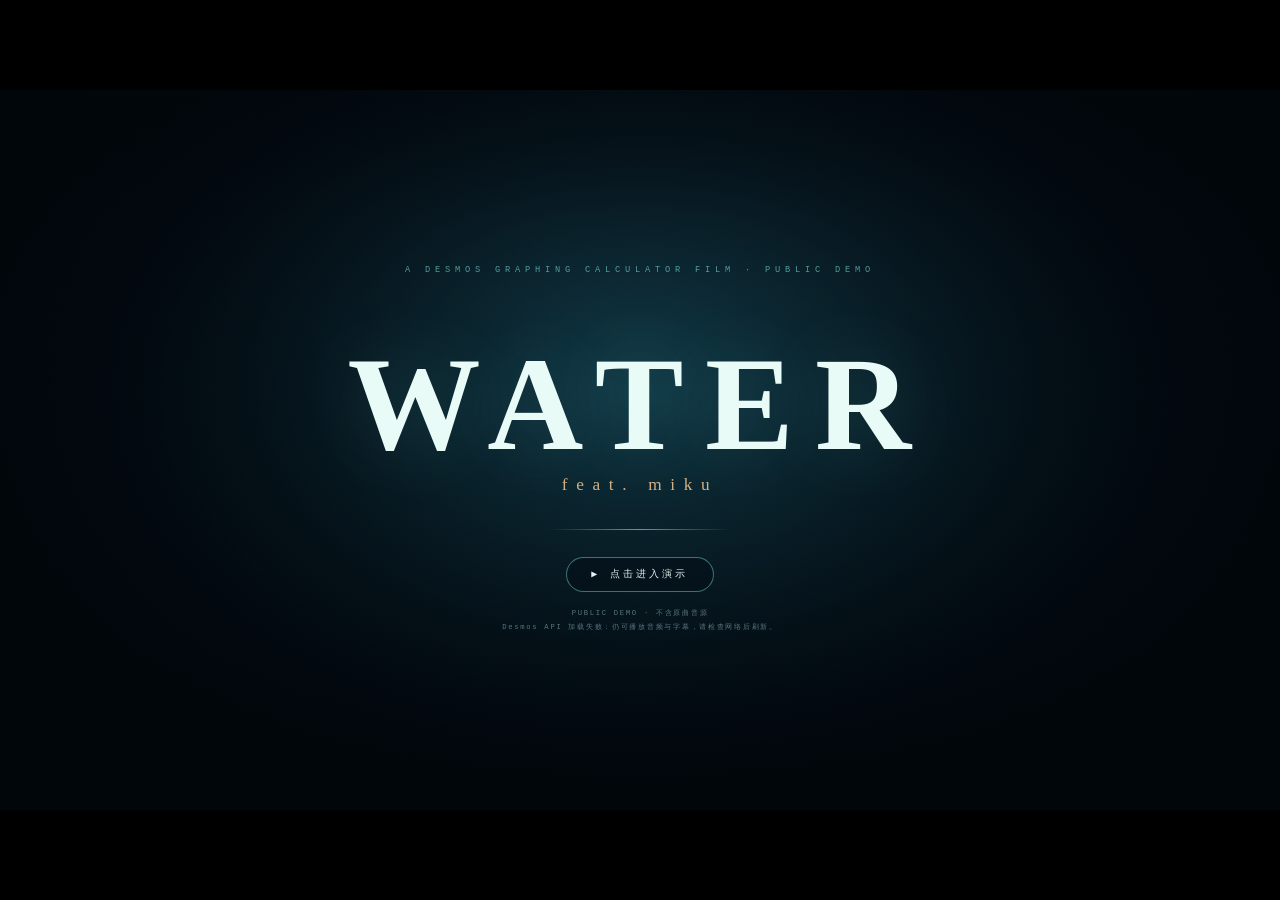
<file: index.html>
<!doctype html>
<html lang="zh-CN">
<head>
<meta charset="utf-8">
<meta name="viewport" content="width=device-width, initial-scale=1">
<title>WATER feat. miku — Desmos MV</title>
<!-- 单文件交付版：图形由 Desmos API 实时演算，网页负责音频、时间轴与字幕。 -->
<style>
:root {
  color-scheme: dark;
  --ink: #02070d;
  --paper: #dff7f2;
  --muted: #8fb9c4;
  --cyan: #7fe7e4;
  --cyan-dim: #2aa7b8;
  --amber: #ffcf9a;
  --red: #ff5a6e;
  --serif: "Yu Mincho", "YuMincho", "Noto Serif JP", "Songti SC", "SimSun", "Times New Roman", serif;
  --sans: "Segoe UI", "Microsoft YaHei", "Hiragino Sans", system-ui, sans-serif;
  --mono: "Cascadia Mono", "Consolas", "SFMono-Regular", "Courier New", monospace;
  --chroma: 0.18;
  --breath: 0;
}

* { box-sizing: border-box; }

html, body {
  width: 100%;
  height: 100%;
  margin: 0;
  overflow: hidden;
  background: #000;
  color: var(--paper);
  font-family: var(--sans);
  -webkit-font-smoothing: antialiased;
  user-select: none;
}

body.idle { cursor: none; }

#stage {
  position: fixed;
  inset: 0;
  margin: auto;
  width: min(100vw, calc(100vh * 16 / 9));
  height: min(100vh, calc(100vw * 9 / 16));
  overflow: hidden;
  background: var(--ink);
  isolation: isolate;
}

#desmos {
  position: absolute;
  inset: 0;
  background: var(--ink);
}
#desmos .dcg-calculator-api-container-v1_10,
#desmos .dcg-container {
  background: transparent !important;
}
#desmos canvas { display: block; filter: brightness(1.12) saturate(1.12) contrast(1.02); }
.no-desmos #desmos {
  background:
    radial-gradient(ellipse at 50% 34%, #123a4a 0, #061620 46%, #01060a 100%),
    #01060a;
}

/* the trial notice is not part of the film */
.dcg-api-trial-notice-container,
.dcg-api-trial-notice,
.dcg-api-trial-notice-title { display: none !important; }

/* ------------------------------------------------------------------ texture */
.fx { position: absolute; inset: 0; pointer-events: none; }
#atmosphere {
  mix-blend-mode: screen;
  opacity: .9;
  background: radial-gradient(ellipse at 50% 42%, rgba(42, 167, 184, .18), transparent 62%);
  transition: opacity .5s ease;
}
#sceneWipe {
  background: #01060a;
  opacity: 0;
}
#vignette {
  background:
    radial-gradient(ellipse at 50% 42%, transparent 30%, rgba(0, 0, 0, .28) 68%, rgba(0, 0, 0, .68) 100%),
    linear-gradient(180deg, rgba(0, 0, 0, .35), transparent 18%, transparent 78%, rgba(0, 0, 0, .55));
}
#grain {
  opacity: .055;
  mix-blend-mode: overlay;
  background-image: url("data:image/svg+xml,%3Csvg xmlns='http://www.w3.org/2000/svg' width='240' height='240'%3E%3Cfilter id='n'%3E%3CfeTurbulence type='fractalNoise' baseFrequency='.85' numOctaves='2' stitchTiles='stitch'/%3E%3C/filter%3E%3Crect width='240' height='240' filter='url(%23n)' opacity='.55'/%3E%3C/svg%3E");
  animation: grain .32s steps(2) infinite;
}
#scanlines {
  opacity: .18;
  background: repeating-linear-gradient(180deg, rgba(180, 240, 240, .05) 0 1px, transparent 1px 3px);
}
#flash {
  opacity: 0;
  background: radial-gradient(ellipse at 50% 46%, rgba(150, 245, 238, .65), rgba(60, 190, 200, .16) 42%, transparent 72%);
  mix-blend-mode: screen;
}
#edgeflash {
  opacity: 0;
  background: linear-gradient(90deg, rgba(255, 90, 110, .28), transparent 12%, transparent 88%, rgba(68, 224, 208, .28));
  mix-blend-mode: screen;
}

@keyframes grain {
  0% { transform: translate3d(0, 0, 0); }
  25% { transform: translate3d(-3%, 2%, 0); }
  50% { transform: translate3d(2%, -3%, 0); }
  75% { transform: translate3d(-2%, -2%, 0); }
  100% { transform: translate3d(3%, 1%, 0); }
}

/* ------------------------------------------------------------------ HUD */
#hud {
  position: absolute;
  inset: 0;
  pointer-events: none;
  z-index: 10;
  font-family: var(--mono);
  font-size: clamp(7px, .62vw, 11px);
  letter-spacing: .2em;
  color: rgba(150, 212, 218, .72);
  text-transform: uppercase;
}
.hud-block { position: absolute; display: flex; flex-direction: column; gap: .55em; }
#hud-left { left: 4.2%; top: 5.2%; }
#hud-right { right: 4.2%; top: 5.2%; text-align: right; align-items: flex-end; }
.hud-row { display: flex; align-items: baseline; gap: .8em; }
.hud-label { opacity: .52; font-size: .88em; }
.hud-value {
  font-size: 1.55em;
  letter-spacing: .12em;
  color: rgba(210, 246, 244, .9);
  font-variant-numeric: tabular-nums;
}
.hud-value em { font-style: normal; color: var(--cyan); }
.hud-rule { width: 7.4em; height: 1px; background: linear-gradient(90deg, rgba(127, 231, 228, .55), transparent); }

#depth-ruler {
  position: absolute;
  right: 4.2%;
  top: 24%;
  height: 46%;
  width: 1px;
  background: linear-gradient(180deg, transparent, rgba(127, 231, 228, .25), transparent);
}
#depth-ruler i {
  position: absolute;
  right: 0;
  width: 7px;
  height: 1px;
  background: rgba(127, 231, 228, .35);
  transform-origin: right center;
}
#depth-ruler i.major { width: 15px; background: rgba(127, 231, 228, .62); }
#depth-marker {
  position: absolute;
  right: -4px;
  width: 20px;
  height: 1px;
  background: var(--amber);
  box-shadow: 0 0 9px rgba(255, 207, 154, .8);
  transform: translateY(-50%);
}
#depth-marker::after {
  content: "";
  position: absolute;
  right: 21px;
  top: -2px;
  width: 5px;
  height: 5px;
  border-radius: 50%;
  background: var(--amber);
}

/* ------------------------------------------------------------------ section card */
#sectionCard {
  position: absolute;
  left: 4.6%;
  top: 19%;
  z-index: 12;
  pointer-events: none;
  opacity: 0;
  display: flex;
  gap: 1.1vw;
  align-items: flex-start;
}
#sectionCard .num {
  font-family: var(--serif);
  font-size: clamp(30px, 4.8vw, 78px);
  line-height: .9;
  color: transparent;
  -webkit-text-stroke: 1px rgba(127, 231, 228, .55);
  font-weight: 700;
}
#sectionCard .meta { padding-top: .35em; }
#sectionCard .jp {
  font-family: var(--serif);
  font-size: clamp(15px, 1.55vw, 25px);
  letter-spacing: .3em;
  color: rgba(226, 250, 246, .9);
}
#sectionCard .en {
  margin-top: .5em;
  font-family: var(--mono);
  font-size: clamp(7px, .62vw, 10px);
  letter-spacing: .42em;
  color: rgba(127, 231, 228, .62);
}
#sectionCard .rule { margin-top: .8em; width: 9em; height: 1px; background: linear-gradient(90deg, rgba(127, 231, 228, .6), transparent); }

/* ------------------------------------------------------------------ lyrics */
#lyrics {
  position: absolute;
  left: 7%;
  right: 7%;
  bottom: 10.2%;
  transition: bottom .38s ease;
  z-index: 14;
  pointer-events: none;
  text-align: center;
}
.lyr-line {
  position: relative;
  font-family: var(--serif);
  font-weight: 600;
  font-size: clamp(21px, 3.25vw, 54px);
  line-height: 1.35;
  letter-spacing: .045em;
  color: #d9f4ee;
  text-shadow:
    0 1px 2px rgba(0, 0, 0, .9),
    0 4px 22px rgba(0, 0, 0, .85),
    0 0 52px rgba(0, 0, 0, .6);
  white-space: pre-wrap;
  min-height: 1.35em;
}
.lyr-line .ch {
  display: inline-block;
  will-change: transform, opacity, filter;
  transform-origin: 50% 90%;
}
.lyr-line .furi {
  font-size: .42em;
  letter-spacing: .01em;
  opacity: .52;
  vertical-align: .32em;
  font-weight: 400;
  margin: 0 .04em;
}
#stage:not(.started) #hud,
#stage:not(.started) #progress,
#stage:not(.started) #sectionCard { opacity: 0 !important; }
#hud, #progress { transition: opacity .7s ease; }
.lyr-line.chorus {
  font-size: clamp(24px, 3.75vw, 62px);
  letter-spacing: .06em;
  color: #e9fbf7;
}
.lyr-line.chorus em { color: var(--amber); }
.lyr-line em {
  font-style: normal;
  color: var(--cyan);
  text-shadow: 0 0 18px rgba(127, 231, 228, .35), 0 4px 22px rgba(0, 0, 0, .85);
}
.lyr-line .accent { color: var(--amber); }
.lyr-zh {
  margin-top: .62em;
  font-family: var(--sans);
  font-size: clamp(9px, .88vw, 15px);
  letter-spacing: .3em;
  color: rgba(158, 220, 232, .78);
  text-shadow: 0 2px 12px rgba(0, 0, 0, .9);
}
.lyr-meta {
  margin-top: .45em;
  font-family: var(--mono);
  font-size: clamp(7px, .57vw, 10px);
  letter-spacing: .34em;
  color: rgba(127, 231, 228, .42);
}
.lyr-line.telemetry {
  display: grid;
  grid-template-columns: repeat(4, max-content);
  justify-content: center;
  gap: .12em 1.25em;
  width: auto;
  max-width: 96%;
  margin: 0 auto;
  font-family: var(--serif);
  font-size: clamp(15px, 2.05vw, 34px);
  letter-spacing: .1em;
  white-space: nowrap;
}
.lyr-line.telemetry span { display: block; white-space: nowrap; }
.lyr-line.telemetry .furi { font-size: .34em; opacity: .4; }
.lyr-line.telemetry span:nth-child(even) { color: rgba(127, 231, 228, .9); }
.lyr-line.spread {
  display: flex;
  justify-content: space-between;
  align-items: center;
  width: 100%;
  font-size: clamp(15px, 2.15vw, 34px);
  line-height: 1.18;
  letter-spacing: .08em;
}
.lyr-line.breath { letter-spacing: var(--breath-track, .1em); }

/* ------------------------------------------------------------------ title / end */
#titleCard {
  position: absolute;
  inset: 0;
  z-index: 16;
  display: grid;
  place-content: center;
  justify-items: center;
  pointer-events: none;
  opacity: 0;
  background: radial-gradient(ellipse at 50% 52%, rgba(2, 7, 13, .74), rgba(2, 7, 13, .42) 36%, rgba(2, 7, 13, .1) 62%, transparent 78%);
}
#titleCard .over {
  font-family: var(--mono);
  font-size: clamp(7px, .62vw, 10px);
  letter-spacing: .62em;
  color: rgba(127, 231, 228, .68);
  margin-bottom: 2.1em;
}
#titleCard .main {
  font-family: var(--serif);
  font-weight: 700;
  font-size: clamp(54px, 10.6vw, 180px);
  line-height: .82;
  letter-spacing: .16em;
  color: #e9fbf7;
  text-shadow: 0 0 55px rgba(127, 231, 228, .18), 0 20px 80px rgba(0, 0, 0, .7);
}
#titleCard .sub {
  margin-top: 1.6em;
  font-family: var(--mono);
  font-size: clamp(8px, .82vw, 13px);
  letter-spacing: .55em;
  color: rgba(255, 207, 154, .8);
}
#titleCard .rule {
  width: clamp(80px, 10vw, 160px);
  height: 1px;
  margin: 1.8em 0 0;
  background: linear-gradient(90deg, transparent, rgba(127, 231, 228, .7), transparent);
}

#endCard {
  position: absolute;
  inset: 0;
  z-index: 17;
  display: grid;
  place-content: center;
  justify-items: center;
  text-align: center;
  pointer-events: none;
  opacity: 0;
  background: radial-gradient(ellipse at 50% 50%, rgba(2, 7, 13, .1), rgba(2, 7, 13, .72) 70%, #01060a 100%);
}
#endCard .main {
  font-family: var(--serif);
  font-size: clamp(30px, 5.2vw, 86px);
  letter-spacing: .28em;
  color: #e9fbf7;
}
#endCard .sub {
  margin-top: 1.2em;
  font-family: var(--mono);
  font-size: clamp(7px, .62vw, 10px);
  letter-spacing: .5em;
  color: rgba(127, 231, 228, .65);
}
#endCard .line {
  margin-top: 2em;
  font-family: var(--serif);
  font-size: clamp(11px, 1.05vw, 17px);
  letter-spacing: .18em;
  color: rgba(255, 207, 154, .82);
}
#endCard button {
  pointer-events: auto;
  margin-top: 2.6em;
  padding: .8em 2.2em;
  border: 1px solid rgba(127, 231, 228, .4);
  border-radius: 999px;
  background: rgba(4, 16, 22, .6);
  color: var(--paper);
  font-family: var(--mono);
  font-size: 11px;
  letter-spacing: .3em;
  cursor: pointer;
}
#endCard button:hover { background: rgba(20, 60, 70, .65); border-color: var(--cyan); }

/* ------------------------------------------------------------------ start */
#startScreen {
  position: absolute;
  inset: 0;
  z-index: 30;
  display: grid;
  place-content: center;
  justify-items: center;
  text-align: center;
  background:
    radial-gradient(ellipse at 50% 42%, rgba(12, 42, 52, .55), rgba(2, 7, 13, .92) 62%, #01060a 100%);
  cursor: pointer;
}
#startScreen .kicker {
  font-family: var(--mono);
  font-size: clamp(8px, .68vw, 11px);
  letter-spacing: .55em;
  color: rgba(127, 231, 228, .62);
}
#startScreen .title {
  margin: .55em 0 .1em;
  font-family: var(--serif);
  font-weight: 700;
  font-size: clamp(52px, 10.4vw, 176px);
  line-height: .85;
  letter-spacing: .16em;
  color: #e9fbf7;
  text-shadow: 0 0 80px rgba(127, 231, 228, .16);
}
#startScreen .feat {
  font-family: var(--serif);
  font-size: clamp(12px, 1.35vw, 22px);
  letter-spacing: .5em;
  color: rgba(255, 207, 154, .82);
}
#startScreen .line {
  width: clamp(100px, 14vw, 230px);
  height: 1px;
  margin: 2.1em auto 1.7em;
  background: linear-gradient(90deg, transparent, rgba(127, 231, 228, .65), transparent);
}
#startScreen .play {
  display: inline-flex;
  align-items: center;
  gap: .9em;
  padding: .95em 2.4em;
  border: 1px solid rgba(127, 231, 228, .45);
  border-radius: 999px;
  background: rgba(4, 16, 22, .55);
  color: var(--paper);
  font-family: var(--mono);
  font-size: clamp(9px, .78vw, 12px);
  letter-spacing: .32em;
  transition: .35s ease;
}
#startScreen:hover .play { background: rgba(18, 58, 66, .65); border-color: var(--cyan); box-shadow: 0 0 45px rgba(127, 231, 228, .12); }
#startScreen .note {
  margin-top: 2em;
  font-family: var(--mono);
  font-size: clamp(7px, .56vw, 9px);
  letter-spacing: .24em;
  color: rgba(143, 185, 196, .6);
  line-height: 2;
}
#startScreen .err { color: #ff9b9b; max-width: 40em; }

/* ------------------------------------------------------------------ controls */
#controls {
  position: absolute;
  left: 50%;
  bottom: 2.4%;
  z-index: 20;
  transform: translateX(-50%);
  display: flex;
  align-items: center;
  gap: .55em;
  padding: .55em .75em;
  border: 1px solid rgba(127, 231, 228, .18);
  border-radius: 12px;
  background: rgba(3, 11, 16, .7);
  backdrop-filter: blur(14px);
  opacity: 0;
  transition: opacity .35s ease;
  pointer-events: none;
}
#stage.ui #controls, #controls.show { opacity: 1; pointer-events: auto; }
#controls button {
  width: 30px;
  height: 30px;
  display: grid;
  place-content: center;
  padding: 0;
  border: 1px solid transparent;
  border-radius: 7px;
  background: transparent;
  color: rgba(222, 248, 244, .82);
  cursor: pointer;
  font-family: var(--mono);
  font-size: 10px;
}
#controls button:hover { background: rgba(127, 231, 228, .1); border-color: rgba(127, 231, 228, .2); }
#controls button svg { width: 14px; height: 14px; fill: currentColor; }
#seek {
  width: clamp(150px, 22vw, 390px);
  accent-color: #7fe7e4;
  cursor: pointer;
}
#clock {
  min-width: 7.6em;
  font-family: var(--mono);
  font-size: clamp(8px, .62vw, 10px);
  letter-spacing: .1em;
  color: rgba(158, 220, 232, .8);
  font-variant-numeric: tabular-nums;
  text-align: right;
}
#controls .sep { width: 1px; height: 16px; background: rgba(127, 231, 228, .16); margin: 0 .2em; }

/* ------------------------------------------------------------------ safety */
#safety {
  position: absolute;
  right: 3.4%;
  top: 13%;
  z-index: 22;
  width: 268px;
  padding: 1.05em 1.1em;
  border: 1px solid rgba(127, 231, 228, .18);
  border-radius: 10px;
  background: rgba(2, 8, 12, .9);
  backdrop-filter: blur(16px);
  font-family: var(--mono);
  font-size: 9px;
  letter-spacing: .12em;
  color: rgba(158, 220, 232, .82);
  display: none;
}
#safety.open { display: block; }
#safety h3 {
  margin: 0 0 .9em;
  font-family: var(--sans);
  font-size: 11px;
  font-weight: 500;
  letter-spacing: .2em;
  color: var(--paper);
}
.safe-row { display: grid; grid-template-columns: 1fr 70px; gap: .5em; align-items: center; margin: .55em 0; }
.safe-row input[type="number"], .safe-row select {
  width: 100%;
  padding: .32em .4em;
  border: 1px solid rgba(127, 231, 228, .2);
  border-radius: 5px;
  background: rgba(9, 26, 32, .8);
  color: var(--paper);
  font-family: var(--mono);
  font-size: 9px;
}
.safe-check { display: flex; gap: .6em; align-items: center; margin: .9em 0 .3em; }
.safe-check input { accent-color: #ff5a6e; }
#safety .hint { margin-top: .8em; line-height: 1.7; color: rgba(143, 185, 196, .55); font-size: 8px; }
#safety .close {
  position: absolute; right: .6em; top: .5em;
  border: 0; background: transparent; color: rgba(222, 248, 244, .6);
  cursor: pointer; font-size: 14px;
}

/* ------------------------------------------------------------------ progress */
#progress {
  position: absolute;
  left: 0; right: 0; bottom: 0;
  height: 2px;
  z-index: 15;
  background: rgba(127, 231, 228, .08);
}
#progress .fill {
  height: 100%;
  width: 0;
  background: linear-gradient(90deg, rgba(42, 167, 184, .65), rgba(127, 231, 228, .95));
  box-shadow: 0 0 12px rgba(127, 231, 228, .45);
}
#progress .tick {
  position: absolute;
  top: -2px;
  width: 1px;
  height: 6px;
  background: rgba(127, 231, 228, .22);
}

/* ------------------------------------------------------------------ boot */
#boot {
  position: absolute;
  inset: 0;
  z-index: 40;
  display: grid;
  place-content: center;
  justify-items: center;
  gap: 1.3em;
  background: #01060a;
  transition: opacity .8s ease;
}
#boot.hide { opacity: 0; pointer-events: none; }
#boot .word {
  font-family: var(--serif);
  font-size: clamp(24px, 3.2vw, 52px);
  letter-spacing: .5em;
  color: rgba(233, 251, 247, .9);
}
#boot .bar { width: 180px; height: 1px; background: rgba(127, 231, 228, .16); overflow: hidden; }
#boot .bar i { display: block; width: 40%; height: 100%; background: var(--cyan); animation: bootbar 1.2s ease-in-out infinite; }
#boot .msg { font-family: var(--mono); font-size: 9px; letter-spacing: .22em; color: rgba(143, 185, 196, .6); }
@keyframes bootbar { 0% { transform: translateX(-110%); } 100% { transform: translateX(360%); } }

/* ------------------------------------------------------------------ modes */
#stage.clean #hud,
#stage.clean #controls,
#stage.clean #progress,
#stage.clean #safety,
#stage.clean #sectionCard { display: none !important; }
#stage.static #startScreen { display: none; }
#stage.static #controls { display: none; }
#stage.nolyrics #lyrics { display: none; }
#stage.nofx #vignette,
#stage.nofx #grain,
#stage.nofx #scanlines { display: none; }

@media (max-width: 720px) {
  #hud { font-size: 7px; }
  #lyrics { bottom: 12%; }
  #controls { gap: .25em; padding: .4em .5em; }
  #seek { width: 110px; }
}



</style>
</head>
<body>
<div id="stage">
  <div id="desmos" aria-label="Desmos 动画画布"></div>

  <div class="fx" id="atmosphere"></div>
  <div class="fx" id="sceneWipe"></div>
  <div class="fx" id="vignette"></div>
  <div class="fx" id="scanlines"></div>
  <div class="fx" id="grain"></div>
  <div class="fx" id="flash"></div>
  <div class="fx" id="edgeflash"></div>

  <div id="hud">
    <div class="hud-block" id="hud-left">
      <div class="hud-row"><span class="hud-label">DEPTH</span><span class="hud-value" id="hud-depth">0000<em>m</em></span></div>
      <div class="hud-rule"></div>
      <div class="hud-row"><span class="hud-label">PRESSURE</span><span class="hud-value" id="hud-pressure">1.00<em>atm</em></span></div>
      <div class="hud-row"><span class="hud-label">O₂</span><span class="hud-value" id="hud-o2">21.0<em>%</em></span></div>
      <div class="hud-row"><span class="hud-label">SECTION</span><span class="hud-value" id="hud-section">A / SCENE A</span></div>
    </div>
    <div class="hud-block" id="hud-right">
      <div class="hud-row"><span class="hud-label">TIME</span><span class="hud-value" id="hud-time">00:00.000</span></div>
      <div class="hud-row"><span class="hud-label">PULSE</span><span class="hud-value" id="hud-pulse">0.00</span></div>
      <div class="hud-rule"></div>
      <div class="hud-row"><span class="hud-label" id="hud-shot">SHOT 001 / 104</span></div>
    </div>
    <div id="depth-ruler"><div id="depth-marker"></div></div>
  </div>

  <div id="sectionCard">
    <div class="num" id="sec-num">A</div>
    <div class="meta">
      <div class="jp" id="sec-jp">SCENE A</div>
      <div class="en" id="sec-en">PART A</div>
      <div class="rule"></div>
    </div>
  </div>

  <div id="titleCard">
    <div class="over">A DESMOS GRAPHING CALCULATOR FILM · PUBLIC DEMO</div>
    <div class="main">WATER</div>
    <div class="sub">feat. miku</div>
    <div class="rule"></div>
  </div>

  <div id="lyrics" aria-live="polite"></div>

  <div id="endCard">
    <div class="main">WATER</div>
    <div class="sub">feat. miku · END</div>
    <div class="line">ABCDEFG 1234 TEXT 甲乙丙丁 输入文本</div>
    <button id="replay" type="button">REPLAY ↺</button>
  </div>

  <div id="progress"><div class="fill" id="progress-fill"></div></div>

  <div id="controls">
    <button id="btn-play" type="button" aria-label="播放/暂停">
      <svg viewBox="0 0 24 24"><path id="play-icon" d="M8 5v14l11-7z"/></svg>
    </button>
    <button id="btn-back" type="button" aria-label="后退十秒"><span>−10</span></button>
    <button id="btn-fwd" type="button" aria-label="前进十秒"><span>+10</span></button>
    <div class="sep"></div>
    <input id="seek" type="range" min="0" max="299.294" step="0.01" value="0" aria-label="播放进度">
    <div id="clock">00:00.000</div>
    <div class="sep"></div>
    <button id="btn-sound" type="button" aria-label="静音"><svg viewBox="0 0 24 24"><path d="M4 9v6h4l5 4V5L8 9H4zm12.5 3a4.5 4.5 0 0 0-2.5-4v8a4.5 4.5 0 0 0 2.5-4z"/></svg></button>
    <button id="btn-file" type="button" aria-label="选择本地音频"><span>♪</span></button>
    <button id="btn-safety" type="button" aria-label="光敏与显示设置"><span>⚙</span></button>
    <button id="btn-full" type="button" aria-label="全屏"><span>⛶</span></button>
  </div>

  <div id="safety" role="dialog" aria-label="光敏安全与显示设置">
    <button class="close" id="safety-close" type="button" aria-label="关闭">×</button>
    <h3>光敏安全 / DISPLAY</h3>
    <div class="safe-row"><label for="safe-hz">闪动频率上限 (Hz)</label><input id="safe-hz" type="number" min="0" max="3" step="0.1" value="1.5"></div>
    <div class="safe-row"><label for="safe-chroma">色差幅度 (0–1)</label><input id="safe-chroma" type="number" min="0" max="1" step="0.05" value="0.18"></div>
    <div class="safe-row"><label for="safe-bright">亮度幅度 (0–1)</label><input id="safe-bright" type="number" min="0" max="1" step="0.05" value="0.15"></div>
    <div class="safe-check"><input id="safe-strong" type="checkbox"><label for="safe-strong">启用强闪（默认关闭）</label></div>
    <div class="hint">整屏亮度变化默认限制在 3 次/秒以内，红色只作细线；强闪开启后仍不超过 3 次/秒。</div>
  </div>

  <div id="startScreen" role="button" tabindex="0" aria-label="播放 WATER feat. miku">
    <div class="kicker">A DESMOS GRAPHING CALCULATOR FILM · PUBLIC DEMO</div>
    <div class="title">WATER</div>
    <div class="feat">feat. miku</div>
    <div class="line"></div>
    <div class="play"><span>▶</span><span>点击进入演示</span></div>
    <div class="note">PUBLIC DEMO · 不含原曲音源<br><span id="start-note">可点击 ♪ 加载你拥有授权的本地音频；无音频时画面按内部时钟演示</span></div>
  </div>

  <div id="boot">
    <div class="word">WATER</div>
    <div class="bar"><i></i></div>
    <div class="msg" id="boot-msg">LOADING DESMOS · 构建表达式</div>
  </div>
</div>

<audio id="audio" preload="none"></audio>
<input id="audioFile" type="file" accept="audio/*" hidden>

<script>
// generated data for WATER MV
window.WATER_DATA = {};
WATER_DATA.CUES = [{"s":2.0,"e":7.2,"ja":"ABCDEFG 1234 TEXT 甲乙丙丁 输入文本","zh":""},{"s":8.5,"e":13.7,"ja":"ABCDEFG 1234 TEXT 甲乙丙丁 输入文本","zh":""},{"s":15.0,"e":20.2,"ja":"ABCDEFG 1234 TEXT 甲乙丙丁 输入文本","zh":""},{"s":21.5,"e":26.7,"ja":"ABCDEFG 1234 TEXT 甲乙丙丁 输入文本","zh":""},{"s":28.0,"e":33.2,"ja":"ABCDEFG 1234 TEXT 甲乙丙丁 输入文本","zh":""},{"s":34.5,"e":39.7,"ja":"ABCDEFG 1234 TEXT 甲乙丙丁 输入文本","zh":""},{"s":41.0,"e":46.2,"ja":"ABCDEFG 1234 TEXT 甲乙丙丁 输入文本","zh":""},{"s":47.5,"e":52.7,"ja":"ABCDEFG 1234 TEXT 甲乙丙丁 输入文本","zh":""},{"s":54.0,"e":59.2,"ja":"ABCDEFG 1234 TEXT 甲乙丙丁 输入文本","zh":""},{"s":60.5,"e":65.7,"ja":"ABCDEFG 1234 TEXT 甲乙丙丁 输入文本","zh":""},{"s":67.0,"e":72.2,"ja":"ABCDEFG 1234 TEXT 甲乙丙丁 输入文本","zh":""},{"s":73.5,"e":78.7,"ja":"ABCDEFG 1234 TEXT 甲乙丙丁 输入文本","zh":""},{"s":80.0,"e":85.2,"ja":"ABCDEFG 1234 TEXT 甲乙丙丁 输入文本","zh":""},{"s":86.5,"e":91.7,"ja":"ABCDEFG 1234 TEXT 甲乙丙丁 输入文本","zh":""},{"s":93.0,"e":98.2,"ja":"ABCDEFG 1234 TEXT 甲乙丙丁 输入文本","zh":""},{"s":99.5,"e":104.7,"ja":"ABCDEFG 1234 TEXT 甲乙丙丁 输入文本","zh":""},{"s":106.0,"e":111.2,"ja":"ABCDEFG 1234 TEXT 甲乙丙丁 输入文本","zh":""},{"s":112.5,"e":117.7,"ja":"ABCDEFG 1234 TEXT 甲乙丙丁 输入文本","zh":""},{"s":119.0,"e":124.2,"ja":"ABCDEFG 1234 TEXT 甲乙丙丁 输入文本","zh":""},{"s":125.5,"e":130.7,"ja":"ABCDEFG 1234 TEXT 甲乙丙丁 输入文本","zh":""},{"s":132.0,"e":137.2,"ja":"ABCDEFG 1234 TEXT 甲乙丙丁 输入文本","zh":""},{"s":138.5,"e":143.7,"ja":"ABCDEFG 1234 TEXT 甲乙丙丁 输入文本","zh":""},{"s":145.0,"e":150.2,"ja":"ABCDEFG 1234 TEXT 甲乙丙丁 输入文本","zh":""},{"s":151.5,"e":156.7,"ja":"ABCDEFG 1234 TEXT 甲乙丙丁 输入文本","zh":""},{"s":158.0,"e":163.2,"ja":"ABCDEFG 1234 TEXT 甲乙丙丁 输入文本","zh":""},{"s":164.5,"e":169.7,"ja":"ABCDEFG 1234 TEXT 甲乙丙丁 输入文本","zh":""},{"s":171.0,"e":176.2,"ja":"ABCDEFG 1234 TEXT 甲乙丙丁 输入文本","zh":""},{"s":177.5,"e":182.7,"ja":"ABCDEFG 1234 TEXT 甲乙丙丁 输入文本","zh":""},{"s":184.0,"e":189.2,"ja":"ABCDEFG 1234 TEXT 甲乙丙丁 输入文本","zh":""},{"s":190.5,"e":195.7,"ja":"ABCDEFG 1234 TEXT 甲乙丙丁 输入文本","zh":""},{"s":197.0,"e":202.2,"ja":"ABCDEFG 1234 TEXT 甲乙丙丁 输入文本","zh":""},{"s":203.5,"e":208.7,"ja":"ABCDEFG 1234 TEXT 甲乙丙丁 输入文本","zh":""},{"s":210.0,"e":215.2,"ja":"ABCDEFG 1234 TEXT 甲乙丙丁 输入文本","zh":""},{"s":216.5,"e":221.7,"ja":"ABCDEFG 1234 TEXT 甲乙丙丁 输入文本","zh":""},{"s":223.0,"e":228.2,"ja":"ABCDEFG 1234 TEXT 甲乙丙丁 输入文本","zh":""},{"s":229.5,"e":234.7,"ja":"ABCDEFG 1234 TEXT 甲乙丙丁 输入文本","zh":""},{"s":236.0,"e":241.2,"ja":"ABCDEFG 1234 TEXT 甲乙丙丁 输入文本","zh":""},{"s":242.5,"e":247.7,"ja":"ABCDEFG 1234 TEXT 甲乙丙丁 输入文本","zh":""},{"s":249.0,"e":254.2,"ja":"ABCDEFG 1234 TEXT 甲乙丙丁 输入文本","zh":""},{"s":255.5,"e":260.7,"ja":"ABCDEFG 1234 TEXT 甲乙丙丁 输入文本","zh":""},{"s":262.0,"e":267.2,"ja":"ABCDEFG 1234 TEXT 甲乙丙丁 输入文本","zh":""},{"s":268.5,"e":273.7,"ja":"ABCDEFG 1234 TEXT 甲乙丙丁 输入文本","zh":""},{"s":275.0,"e":280.2,"ja":"ABCDEFG 1234 TEXT 甲乙丙丁 输入文本","zh":""},{"s":281.5,"e":286.7,"ja":"ABCDEFG 1234 TEXT 甲乙丙丁 输入文本","zh":""},{"s":288.0,"e":293.2,"ja":"ABCDEFG 1234 TEXT 甲乙丙丁 输入文本","zh":""}];
WATER_DATA.SHOTS = [{"n":1,"s":0.0,"e":1.875,"cam":"固定，`s_f` 1→1.02"},{"n":2,"s":1.875,"e":4.5,"cam":"缓慢推近，`s_f` 1.02→1.04"},{"n":3,"s":4.5,"e":7.583,"cam":"后拉，`s_f` 1.04→1.00"},{"n":4,"s":7.583,"e":10.2,"cam":"轻微横移，`C_x` 0→-0.25"},{"n":5,"s":10.2,"e":13.375,"cam":"固定，末尾轻震"},{"n":6,"s":13.375,"e":15.7,"cam":"推近到气泡列，`s_f` 1.0→1.06"},{"n":7,"s":15.7,"e":18.875,"cam":"固定"},{"n":8,"s":18.875,"e":21.2,"cam":"跟随下沉，`C_y` 0→-1.2"},{"n":9,"s":21.2,"e":24.5,"cam":"继续下沉后停住，`C_y` -1.2→-1.8"},{"n":10,"s":24.5,"e":27.458,"cam":"轻微横移＋推近"},{"n":11,"s":27.458,"e":30.167,"cam":"固定，末尾轻推"},{"n":12,"s":30.167,"e":33.125,"cam":"快速后拉再稳住，`s_f` 1.06→0.98"},{"n":13,"s":33.125,"e":35.917,"cam":"固定，轻微下压"},{"n":14,"s":35.917,"e":38.708,"cam":"缓慢推近愿望"},{"n":15,"s":38.708,"e":41.5,"cam":"镜头下压，`C_y` -1.8→-2.3"},{"n":16,"s":41.5,"e":44.292,"cam":"快速下潜，`C_y` -2.3→-3.2"},{"n":17,"s":44.292,"e":46.7,"cam":"固定"},{"n":18,"s":46.7,"e":49.042,"cam":"缓慢下移，准备交接 G2"},{"n":19,"s":49.042,"e":51.6,"cam":"固定，极慢下移"},{"n":20,"s":51.6,"e":54.3,"cam":"缓慢下移，`C_y` 0→-0.6"},{"n":21,"s":54.3,"e":57.2,"cam":"固定"},{"n":22,"s":57.2,"e":59.042,"cam":"固定，末帧硬切"},{"n":23,"s":59.042,"e":60.7,"cam":"甩镜入场，`C_x` 0→0.8"},{"n":24,"s":60.7,"e":62.125,"cam":"固定，轻微摇"},{"n":25,"s":62.125,"e":63.5,"cam":"快速横移"},{"n":26,"s":63.5,"e":64.875,"cam":"固定，末帧弹开"},{"n":27,"s":64.875,"e":66.25,"cam":"快速横移，`C_x` 0.8→-0.6"},{"n":28,"s":66.25,"e":67.625,"cam":"跟随到边缘后停"},{"n":29,"s":67.625,"e":69.333,"cam":"推近呼吸环，`s_f` 1→1.04"},{"n":30,"s":69.333,"e":72.0,"cam":"固定，轻微反向旋转"},{"n":31,"s":72.0,"e":75.19,"cam":"缓慢横移，`C_y` -0.6→-1.2"},{"n":32,"s":75.19,"e":78.4,"cam":"固定，局部推拉"},{"n":33,"s":78.4,"e":81.5,"cam":"跟随亮线，`C_x` -0.4→0.5"},{"n":34,"s":81.5,"e":84.869,"cam":"后拉，`s_f` 1.04→0.92"},{"n":35,"s":84.869,"e":88.5,"cam":"固定"},{"n":36,"s":88.5,"e":92.292,"cam":"缓慢推近"},{"n":37,"s":92.292,"e":95.167,"cam":"固定，缓慢推近裂隙"},{"n":38,"s":95.167,"e":98.042,"cam":"固定"},{"n":39,"s":98.042,"e":100.917,"cam":"跟随光点，`C_x` 0→0.5"},{"n":40,"s":100.917,"e":103.792,"cam":"缓慢推近，`s_f` 1→1.05"},{"n":41,"s":103.792,"e":106.458,"cam":"固定，轻微旋转"},{"n":42,"s":106.458,"e":109.125,"cam":"下压，`C_y` 0→-0.6"},{"n":43,"s":109.125,"e":112.0,"cam":"固定，视差旋转"},{"n":44,"s":112.0,"e":114.1,"cam":"推近光线"},{"n":45,"s":114.1,"e":116.25,"cam":"缓慢后拉"},{"n":46,"s":116.25,"e":118.417,"cam":"固定"},{"n":47,"s":118.417,"e":120.0,"cam":"硬切＋快速推近"},{"n":48,"s":120.0,"e":121.375,"cam":"固定"},{"n":49,"s":121.375,"e":122.8,"cam":"跟随光束"},{"n":50,"s":122.8,"e":124.083,"cam":"固定"},{"n":51,"s":124.083,"e":126.0,"cam":"后拉，`s_f` 1.05→0.95"},{"n":52,"s":126.0,"e":128.0,"cam":"固定"},{"n":53,"s":128.0,"e":129.792,"cam":"推近缺口"},{"n":54,"s":129.792,"e":132.708,"cam":"固定，局部旋转"},{"n":55,"s":132.708,"e":135.625,"cam":"轻微上移后回压"},{"n":56,"s":135.625,"e":138.6,"cam":"缓慢横移"},{"n":57,"s":138.6,"e":141.667,"cam":"缓慢后拉"},{"n":58,"s":141.667,"e":144.5,"cam":"缓慢推近"},{"n":59,"s":144.5,"e":147.5,"cam":"下移，`C_y` 0→-0.8"},{"n":60,"s":147.5,"e":150.489,"cam":"推近隧道"},{"n":61,"s":150.489,"e":153.5,"cam":"固定，局部错位"},{"n":62,"s":153.5,"e":156.5,"cam":"缓慢后拉"},{"n":63,"s":156.5,"e":160.0,"cam":"跟随下沉"},{"n":64,"s":160.0,"e":163.0,"cam":"固定，极慢推近"},{"n":65,"s":163.0,"e":165.667,"cam":"固定，缓慢推近"},{"n":66,"s":165.667,"e":168.708,"cam":"横移＋推近"},{"n":67,"s":168.708,"e":171.333,"cam":"跟随光线"},{"n":68,"s":171.333,"e":172.8,"cam":"快速推近"},{"n":69,"s":172.8,"e":174.333,"cam":"固定"},{"n":70,"s":174.333,"e":175.7,"cam":"固定，轻微错位"},{"n":71,"s":175.7,"e":177.042,"cam":"固定"},{"n":72,"s":177.042,"e":179.958,"cam":"跟随穿过"},{"n":73,"s":179.958,"e":182.667,"cam":"向前推"},{"n":74,"s":182.667,"e":185.2,"cam":"快速冲出"},{"n":75,"s":185.2,"e":187.708,"cam":"固定，极慢后拉"},{"n":76,"s":187.708,"e":191.5,"cam":"硬切，整组砸入"},{"n":77,"s":191.5,"e":195.5,"cam":"横移跟随"},{"n":78,"s":195.5,"e":199.5,"cam":"固定"},{"n":79,"s":199.5,"e":203.5,"cam":"缓慢横移"},{"n":80,"s":203.5,"e":207.5,"cam":"固定，极慢推近"},{"n":81,"s":207.5,"e":211.917,"cam":"缓慢推近"},{"n":82,"s":211.917,"e":214.667,"cam":"硬切＋推近"},{"n":83,"s":214.667,"e":216.1,"cam":"快速前推"},{"n":84,"s":216.1,"e":217.458,"cam":"跟随"},{"n":85,"s":217.458,"e":218.9,"cam":"下压后上抬"},{"n":86,"s":218.9,"e":220.25,"cam":"固定"},{"n":87,"s":220.25,"e":221.708,"cam":"推近"},{"n":88,"s":221.708,"e":225.17,"cam":"固定，缓慢横移"},{"n":89,"s":225.17,"e":229.939,"cam":"快速跟随"},{"n":90,"s":229.939,"e":234.47,"cam":"横移"},{"n":91,"s":234.47,"e":239.89,"cam":"快速前推"},{"n":92,"s":239.89,"e":242.667,"cam":"缓慢推近"},{"n":93,"s":242.667,"e":244.7,"cam":"固定"},{"n":94,"s":244.7,"e":246.917,"cam":"极慢后拉"},{"n":95,"s":246.917,"e":253.0,"cam":"固定，极慢推近"},{"n":96,"s":253.0,"e":258.0,"cam":"缓慢横移"},{"n":97,"s":258.0,"e":263.152,"cam":"缓慢推近"},{"n":98,"s":263.152,"e":268.0,"cam":"跟随光迹"},{"n":99,"s":268.0,"e":273.5,"cam":"缓慢前推"},{"n":100,"s":273.5,"e":279.0,"cam":"固定"},{"n":101,"s":279.0,"e":284.5,"cam":"极慢前推"},{"n":102,"s":284.5,"e":289.958,"cam":"固定"},{"n":103,"s":289.958,"e":292.5,"cam":"缓慢推近"},{"n":104,"s":292.5,"e":295.75,"cam":"极慢后拉，最后停住"}];
WATER_DATA.IMPACTS = [20.0,21.08,22.16,23.24,24.32,25.25,26.33,27.41,28.49,29.57,30.5,31.58,32.66,33.74,34.82,35.75,36.83,37.91,38.99,40.07,41.0,42.08,43.16,44.24,45.32,46.25,47.33,48.41,49.49,50.57,51.5,52.58,53.66,54.74,55.82,56.75,57.83,58.91,59.99,61.07,62.0,63.08,64.16,65.24,66.32,67.25,68.33,69.41,70.49,71.57,72.5,73.58,74.66,75.74,76.82,77.75,78.83,79.91,80.99,82.07,83.0,84.08,85.16,86.24,87.32,88.25,89.33,90.41,91.49,92.57,93.5,94.58,95.66,96.74,97.82,98.75,99.83,100.91,101.99,103.07,104.0,105.08,106.16,107.24,108.32,109.25,110.33,111.41,112.49,113.57,114.5,115.58,116.66,117.74,118.82,119.75,120.83,121.91,122.99,124.07,125.0,126.08,127.16,128.24,129.32,130.25,131.33,132.41,133.49,134.57,135.5,136.58,137.66,138.74,139.82,140.75,141.83,142.91,143.99,145.07,146.0,147.08,148.16,149.24,150.32,151.25,152.33,153.41,154.49,155.57,156.5,157.58,158.66,159.74,160.82,161.75,162.83,163.91,164.99,166.07,167.0,168.08,169.16,170.24,171.32,172.25,173.33,174.41,175.49,176.57,177.5,178.58,179.66,180.74,181.82,182.75,183.83,184.91,185.99,187.07,188.0,189.08,190.16,191.24,192.32,193.25,194.33,195.41,196.49,197.57,198.5,199.58,200.66,201.74,202.82,203.75,204.83,205.91,206.99,208.07,209.0,210.08,211.16,212.24,213.32,214.25,215.33,216.41,217.49,218.57,219.5,220.58,221.66,222.74,223.82,224.75,225.83,226.91,227.99,229.07,230.0,231.08,232.16,233.24,234.32,235.25,236.33,237.41,238.49,239.57,240.5,241.58,242.66,243.74,244.82,245.75,246.83,247.91,248.99,250.07,251.0,252.08,253.16,254.24,255.32,256.25,257.33,258.41,259.49,260.57,261.5,262.58,263.66,264.74,265.82,266.75,267.83,268.91,269.99,271.07,272.0,273.08,274.16,275.24,276.32,277.25,278.33,279.41,280.49,281.57,282.5,283.58,284.66,285.74,286.82,287.75,288.83];

</script>
<script>
/* WATER feat. miku — Desmos scene score.
   All geometry is drawn by Desmos expressions; the page only supplies T, K, t_s and UI.
   Coordinate system: x [-10,10], y [-5.625,5.625]. Camera: screen = c_z*(world - c).
*/
window.WATER_SCENES = (function () {
  'use strict';
  const R = String.raw;
  const D = window.WATER_DATA;
  const SHOTS = D.SHOTS;
  const IMPACTS = D.IMPACTS;

  // ---------------------------------------------------------------- sections
  const SECTIONS = [
    { id:'A', s:0.000,  e:49.042, name:'SCENE A',   en:'PART A',  color:'#6FE3E1', bg:'#030D16', cam:{x:0,y:1.35,z:1.00,dx:0.00,dy:-1.50,dz:0.03} },
    { id:'B', s:49.042, e:59.042, name:'SCENE B',     en:'PART B',    color:'#44E0D0', bg:'#04121C', cam:{x:0,y:0.35,z:1.00,dx:0.00,dy:-0.55,dz:0.02} },
    { id:'C', s:59.042, e:69.333, name:'SCENE C',     en:'PART C',    color:'#62D8D2', bg:'#031018', cam:{x:0,y:0.10,z:1.02,dx:0.30,dy:-0.10,dz:0.02} },
    { id:'D', s:69.333, e:92.292, name:'SCENE D',     en:'PART D',   color:'#2AA7B8', bg:'#020A12', cam:{x:0,y:0.00,z:0.98,dx:0.00,dy:-0.50,dz:-0.02} },
    { id:'E', s:92.292, e:116.250,name:'SCENE E',     en:'PART E',   color:'#1E7A8C', bg:'#01060B', cam:{x:0,y:-0.50,z:1.00,dx:0.00,dy:-0.40,dz:0.02} },
    { id:'F', s:116.250,e:118.417,name:'SCENE F',     en:'PART F',     color:'#2AA7B8', bg:'#01060B', cam:{x:0,y:0.00,z:1.00,dx:0.00,dy:0.00,dz:0.00} },
    { id:'G', s:118.417,e:141.667,name:'SCENE G',     en:'PART G',       color:'#2AA7B8', bg:'#05070C', cam:{x:0,y:0.00,z:1.04,dx:0.00,dy:-0.20,dz:0.02} },
    { id:'H', s:141.667,e:163.000,name:'SCENE H',       en:'PART H',     color:'#2AA7B8', bg:'#020A12', cam:{x:0,y:0.00,z:1.00,dx:0.00,dy:-0.30,dz:0.06} },
    { id:'I', s:163.000,e:187.708,name:'SCENE I',       en:'PART I',      color:'#FFD9A0', bg:'#071018', cam:{x:0,y:0.30,z:1.00,dx:-0.20,dy:0.20,dz:0.03} },
    { id:'J', s:187.708,e:211.917,name:'SCENE J',     en:'PART J',     color:'#9EDCE8', bg:'#04121C', cam:{x:0,y:0.25,z:0.98,dx:0.00,dy:-0.20,dz:-0.02} },
    { id:'K', s:211.917,e:246.917,name:'SCENE K',     en:'PART K',      color:'#FFCF9A', bg:'#071018', cam:{x:0,y:0.00,z:1.00,dx:0.40,dy:-0.20,dz:0.02} },
    { id:'L', s:246.917,e:289.958,name:'SCENE L',     en:'PART L',  color:'#FFCF9A', bg:'#01060A', cam:{x:0,y:0.00,z:1.00,dx:0.00,dy:-0.10,dz:-0.02} },
    { id:'M', s:289.958,e:299.294,name:'SCENE M',       en:'PART M',      color:'#FFCF9A', bg:'#01060A', cam:{x:0,y:0.00,z:1.02,dx:0.00,dy:0.00,dz:0.00} }
  ];
  const secOf = t => SECTIONS.find(s => t >= s.s && t < s.e) || SECTIONS[SECTIONS.length - 1];

  // ---------------------------------------------------------------- camera arrays
  const camRows = [];
  SHOTS.forEach(function (sh) {
    const sec = SECTIONS.find(s => sh.s >= s.s - 0.001 && sh.s < s.e) || SECTIONS[0];
    const p = Math.max(0, Math.min(1, (sh.s - sec.s) / Math.max(0.001, sec.e - sec.s)));
    const txt = sh.cam || '';
    let x = sec.cam.x + sec.cam.dx * p + 0.24 * Math.sin(sh.n * 2.13);
    let y = sec.cam.y + sec.cam.dy * p + 0.10 * Math.cos(sh.n * 1.43);
    let z = sec.cam.z + sec.cam.dz * p + 0.024 * Math.sin(sh.n * 1.17);
    if (/推近/.test(txt)) z += 0.055;
    if (/后拉/.test(txt)) z -= 0.055;
    if (/横移/.test(txt)) x += (sh.n % 2 ? -0.38 : 0.38);
    if (/下移|下压|下沉/.test(txt)) y -= 0.40;
    if (/上移/.test(txt)) y += 0.30;
    if (/甩镜/.test(txt)) x += 0.80;
    if (/硬切/.test(txt)) z += 0.018;
    x = Math.max(-1.35, Math.min(1.35, x));
    y = Math.max(-2.4, Math.min(2.6, y));
    z = Math.max(0.90, Math.min(1.18, z));
    // within-shot eased drift (total, applied through f_l(t_c(0,1,u/Ld))[11])
    let dx = 0.012 * Math.sin(sh.n * 0.9), dy = 0.014 * Math.cos(sh.n * 1.1), dz = 0;
    if (/推近/.test(txt)) dz += 0.035;
    if (/后拉/.test(txt)) dz -= 0.035;
    if (/横移/.test(txt)) dx += (sh.n % 2 ? -0.20 : 0.20);
    if (/下移|下压|下沉/.test(txt)) dy -= 0.26;
    if (/上移/.test(txt)) dy += 0.20;
    if (/固定/.test(txt)) { dx *= 0.25; dy *= 0.25; }
    camRows.push({ x: +x.toFixed(3), y: +y.toFixed(3), z: +z.toFixed(3), dx: +dx.toFixed(3), dy: +dy.toFixed(3), dz: +dz.toFixed(3), d: +Math.max(0.4, sh.e - sh.s).toFixed(3) });
  });
  const listOf = key => '[' + camRows.map(r => r[key]).join(',') + ']';

  // ---------------------------------------------------------------- latex helpers
  const X = e => 'c_{z}\\left(' + e + '-c_{x}\\right)';
  const Y = e => 'c_{z}\\left(' + e + '-c_{y}\\right)';
  const W = (u, v) => '\\left(c_{x}+\\left(' + u + '\\right)/c_{z},c_{y}+\\left(' + v + '\\right)/c_{z}\\right)';
  const Wp = (u, v) => W(u, v);
  const pts = a => '\\left[' + a.map(p => W(p[0], p[1])).join(',') + '\\right]';
  const poly = a => '\\operatorname{polygon}\\left(' + pts(a) + '\\right)';
  const ringAt = (cx, cy, r) => '\\left(' + X('x') + '-\\left(' + cx + '\\right)\\right)^{2}+\\left(' + Y('y') + '-\\left(' + cy + '\\right)\\right)^{2}=\\left(' + r + '\\right)^{2}';
  const circle = ringAt;
  const ellipseAt = (cx, cy, rx, ry) => '\\left(\\frac{' + X('x') + '-\\left(' + cx + '\\right)}{' + rx + '}\\right)^{2}+\\left(\\frac{' + Y('y') + '-\\left(' + cy + '\\right)}{' + ry + '}\\right)^{2}<1';
  const cond = (c, a, b) => '\\left\\{' + c + ':' + a + ',' + b + '\\right\\}';
  const E = (id, latex, o) => Object.assign({ id: id, latex: latex }, o || {});
  const F = n => 'f_{l}\\left(t_{c}\\left(0,1,u/L_{d}\\left[K\\right]\\right)\\right)\\left[' + n + '\\right]';

  // ---------------------------------------------------------------- global definitions
  const globals = [
    E('T', 'T=0', { hidden: true }),
    E('K', 'K=1', { hidden: true }),
    E('ts', 't_s=0', { hidden: true }),
    E('u', 'u=T-t_s', { hidden: true }),
    E('S', 'S=1', { hidden: true }),
    E('Lx', 'L_{x}=' + listOf('x'), { hidden: true }),
    E('Ly', 'L_{y}=' + listOf('y'), { hidden: true }),
    E('Lz', 'L_{z}=' + listOf('z'), { hidden: true }),
    E('Ldx', 'D_{x}=' + listOf('dx'), { hidden: true }),
    E('Ldy', 'D_{y}=' + listOf('dy'), { hidden: true }),
    E('Ldz', 'D_{z}=' + listOf('dz'), { hidden: true }),
    E('Ld', 'L_{d}=' + listOf('d'), { hidden: true }),
    E('H', 'H=[' + IMPACTS.join(',') + ']', { hidden: true }),
    E('fl1', R`f_{l1}\left(x\right)=\left\{x<\frac{1}{2.75}:7.5625x^{2},x<\frac{2}{2.75}:7.5625\left(x-\frac{1.5}{2.75}\right)^{2}+0.75,x<\frac{2.5}{2.75}:7.5625\left(x-\frac{2.25}{2.75}\right)^{2}+0.9375,7.5625\left(x-\frac{2.625}{2.75}\right)^{2}+0.984375\right\}`, { hidden: true }),
    E('fl', R`f_{l}\left(x\right)=\left\{x\le0:0,x\ge1:1,\left[x,\operatorname{floor}\left(x\right),1-\cos\left(\frac{x\pi}{2}\right),\sin\left(\frac{x\pi}{2}\right),-\frac{\cos\left(\pi x\right)-1}{2},x^{2},1-\left(1-x\right)^{2},\left\{x<0.5:2x^{2},1-\frac{\left(-2x+2\right)^{2}}{2}\right\},x^{3},1-\left(1-x\right)^{3},\left\{x<0.5:4x^{3},1-\frac{\left(-2x+2\right)^{3}}{2}\right\},x^{4},1-\left(1-x\right)^{4},\left\{x<0.5:8x^{4},1-\frac{\left(-2x+2\right)^{4}}{2}\right\},x^{5},1-\left(1-x\right)^{5},\left\{x<0.5:16x^{5},1-\frac{\left(-2x+2\right)^{5}}{2}\right\},2^{10x-10},1-2^{-10x},\left\{x<0.5:\frac{2^{20x-10}}{2},\frac{2-2^{-20x+10}}{2}\right\},1-\sqrt{1-x^{2}},\sqrt{1-\left(x-1\right)^{2}},\left\{x<0.5:\frac{1-\sqrt{1-4x^{2}}}{2},\frac{\sqrt{1-\left(-2x+2\right)^{2}}+1}{2}\right\},c_{03}x^{3}-c_{01}x^{2},1+c_{03}\left(x-1\right)^{3}+c_{01}\left(x-1\right)^{2},\left\{x<0.5:\frac{4x^{2}\left(2\left(c_{02}+1\right)x-c_{02}\right)}{2},\frac{\left(2x-2\right)^{2}\left(\left(c_{02}+1\right)\left(2x-2\right)+c_{02}\right)+2}{2}\right\},\left\{x\ge1:1,-2^{10x-10}\sin\left(\left(10x-10.75\right)c_{04}\right)\right\},\left\{x\ge1:1,2^{-10x}\sin\left(\left(10x-0.75\right)c_{04}\right)+1\right\},\left\{x<0.5:-\frac{2^{20x-10}\sin\left(\left(20x-11.125\right)c_{05}\right)}{2},\frac{2^{-20x+10}\sin\left(\left(20x-11.125\right)c_{05}\right)}{2}+1\right\},1-f_{l1}\left(1-x\right),f_{l1}\left(x\right),\left\{x<0.5:\frac{1-f_{l1}\left(1-2x\right)}{2},\frac{1+f_{l1}\left(2x-1\right)}{2}\right\}\right]\right\}\operatorname{with}c_{01}=1.70158,c_{02}=2.5949095,c_{03}=2.70158,c_{04}=\frac{2\pi}{3},c_{05}=\frac{2\pi}{4.5}`, { hidden: true }),
    E('tc', R`t_{c}\left(a,b,t\right)=\max\left(0,\min\left(1,\frac{t-a}{b-a}\right)\right)`, { hidden: true }),
    E('m', R`m\left(t_{0},v_{0},t_{1},v_{1},t,w\right)=v_{0}+\left(v_{1}-v_{0}\right)f_{l}\left(t_{c}\left(t_{0},t_{1},t\right)\right)\left[w\right]`, { hidden: true }),
    E('p', 'p=\\min\\left(2.2,\\sum_{i=1}^{' + IMPACTS.length + '}0.74^{\\left|T-H\\left[i\\right]\\right|/0.075}\\right)', { hidden: true }),
    E('cx', 'c_{x}=L_{x}\\left[K\\right]+D_{x}\\left[K\\right]*' + F(11) + '+0.012p\\sin\\left(7T\\right)', { hidden: true }),
    E('cy', 'c_{y}=L_{y}\\left[K\\right]+D_{y}\\left[K\\right]*' + F(11) + '+0.008p\\cos\\left(9T\\right)', { hidden: true }),
    E('cz', 'c_{z}=L_{z}\\left[K\\right]+D_{z}\\left[K\\right]*' + F(11) + '+0.022p', { hidden: true }),
  ];

  // ---------------------------------------------------------------- global atmosphere
  const mid = [
    E('g_dust', W('\\operatorname{mod}\\left(7.13i,18\\right)-9+0.35\\sin\\left(0.25T+i\\right)', '\\operatorname{mod}\\left(0.31i+0.12T,11\\right)-5.5') + '\\operatorname{for}i=\\left[1...90\\right]', { color:'#7FD8E8', pointSize:'2.4+2.6p', pointOpacity:0.50 }),
    E('g_dust2', W('\\operatorname{mod}\\left(11.7i+3,20\\right)-10+0.45\\sin\\left(0.4T+2i\\right)', '\\operatorname{mod}\\left(0.19i+0.08T,12\\right)-6') + '\\operatorname{for}i=\\left[1...36\\right]', { color:'#9EDCE8', pointSize:'4.0+3.5p', pointOpacity:0.34 }),
    E('g_scan', '\\left|\\sin\\left(2.1' + Y('y') + '+0.11T\\right)\\right|<0.012', { color:'#2AA7B8', fillOpacity:0.09, lineOpacity:0 }),
    E('g_horizon', Y('y') + '=-4.55+0.12\\sin\\left(0.35' + X('x') + '+0.20T\\right)', { color:'#2AA7B8', lineWidth:'0.7+0.6p', lineOpacity:'0.10+0.05p' })
  ];
  const post = [
    E('g_ring', circle(0, 0, '4.2+0.45p'), { color:'#44E0D0', lineWidth:'1.0+2.4p', lineOpacity:'0.06+0.20p' })
  ];

  // ---------------------------------------------------------------- scenes
  const scenes = [];

  function scene(id, sec, bgColor, layers) {
    const bg = E('s' + id + '_bg', 'y<100', { color: bgColor, fillOpacity: 1, lineOpacity: 0, hidden: id !== 1 });
    const wash = E('s' + id + '_wash', 'y<100', { color: sec.color, fillOpacity: 0.018, lineOpacity: 0, hidden: id !== 1 });
    const all = [wash].concat(layers);
    all.forEach(e => { e.hidden = id !== 1; });
    scenes.push({ id, sec, bg, layers: all, ids: [bg.id].concat(all.map(e => e.id)) });
  }

  // ===== A / SCENE A =========================================================
  (function () {
    const c = SECTIONS[0].color;
    const surf = '2.42+0.30\\sin\\left(0.72' + X('x') + '+0.50T\\right)+0.10\\sin\\left(1.9' + X('x') + '-1.10T\\right)+0.06\\sin\\left(0.21T\\right)';
    scene(1, SECTIONS[0], SECTIONS[0].bg, [
      E('A_sky', Y('y') + '>2.00', { color:'#08222E', fillOpacity:0.55, lineOpacity:0 }),
      E('A_sea', Y('y') + '<' + surf, { color:'#0B3A4A', fillOpacity:0.55, lineOpacity:0 }),
      E('A_surf1', Y('y') + '=' + surf, { color:c, lineWidth:'1.8+1.2p', lineOpacity:'0.55+0.20p' }),
      E('A_surf2', Y('y') + '=2.31+0.32\\sin\\left(0.66' + X('x') + '+0.63T+1.1\\right)+0.09\\sin\\left(1.7' + X('x') + '-0.9T\\right)', { color:'#2AA7B8', lineWidth:1.0, lineOpacity:0.40 }),
      E('A_surf3', Y('y') + '=2.18+0.28\\sin\\left(0.61' + X('x') + '+0.82T+2.2\\right)', { color:'#2AA7B8', lineWidth:0.7, lineOpacity:0.28 }),
      E('A_ray1', X('x') + '=-3.10+0.35\\sin\\left(0.42' + Y('y') + '+0.18T\\right)\\left\\{' + Y('y') + '<2.32\\right\\}', { color:'#A8F0E8', lineWidth:'0.8+0.8p', lineOpacity:'0.10+0.06p' }),
      E('A_ray2', X('x') + '=0.55+0.28\\sin\\left(0.36' + Y('y') + '+0.26T+1.7\\right)\\left\\{' + Y('y') + '<2.32\\right\\}', { color:'#FFE7BC', lineWidth:'0.6+0.6p', lineOpacity:'0.08+0.05p' }),
      E('A_ray3', X('x') + '=3.85+0.32\\sin\\left(0.40' + Y('y') + '-0.14T+3.1\\right)\\left\\{' + Y('y') + '<2.32\\right\\}', { color:'#A8F0E8', lineWidth:'0.7+0.7p', lineOpacity:'0.09+0.05p' }),
      E('A_sunGlow3', '\\left(' + X('x') + '-0.20\\right)^{2}+\\left(' + Y('y') + '-3.05\\right)^{2}<7.2', { color:'#F0B36A', fillOpacity:0.025, lineOpacity:0 }),
      E('A_sunGlow2', '\\left(' + X('x') + '-0.20\\right)^{2}+\\left(' + Y('y') + '-3.05\\right)^{2}<2.7', { color:'#F0B36A', fillOpacity:0.065, lineOpacity:0 }),
      E('A_sunGlow1', '\\left(' + X('x') + '-0.20\\right)^{2}+\\left(' + Y('y') + '-3.05\\right)^{2}<1.0', { color:'#F0B36A', fillOpacity:0.11, lineOpacity:0 }),
      E('A_sunEdge', '\\left(' + X('x') + '-0.20\\right)^{2}+\\left(' + Y('y') + '-3.05\\right)^{2}=0.64^{2}', { color:'#FFE7BC', lineWidth:1.0, lineOpacity:'0.30+0.20p' }),
      E('A_sun', W('0.20', '3.05'), { color:'#F6BE76', pointSize:'78*m(18.8,1,40,0.16,T,18)+6p', pointOpacity:'0.95*m(18.8,1,39,0.22,T,19)' }),
      E('A_reflect', X('x') + '=0.30\\sin\\left(2.2' + Y('y') + '+0.6T\\right)\\left\\{-4.2<' + Y('y') + '<2.3\\right\\}', { color:'#FFD9A0', lineWidth:2.0, lineOpacity:'0.16+0.10p' }),
      E('A_glints', W('0.20+2.9\\sin\\left(0.9i+0.3T\\right)', '2.44+0.18\\sin\\left(1.2i+0.4T\\right)') + '\\operatorname{for}i=\\left[1...28\\right]', { color:'#FFE7BC', pointSize:'1.6+1.4p', pointOpacity:0.55 }),
      E('A_bubbles', W('0.20+1.8\\sin\\left(0.4i\\right)+0.12\\sin\\left(0.8T+i\\right)', '\\operatorname{mod}\\left(0.45i+0.25T,6.4\\right)-3.9') + '\\operatorname{for}i=\\left[1...24\\right]', { color:'#62D8D2', pointSize:3.2, pointOpacity:'0.55*m(13,0,16,1,T,5)' }),
      E('A_depth', '\\left|\\sin\\left(0.8' + Y('y') + '-0.08T\\right)\\right|<0.018', { color:'#2AA7B8', fillOpacity:'0.05*m(28,0,34,1,T,11)', lineOpacity:0 }),
      E('A_thermo1', Y('y') + '<-1.10+0.22\\sin\\left(0.38' + X('x') + '+0.12T\\right)', { color:'#041018', fillOpacity:0.16, lineOpacity:0 }),
      E('A_thermo2', Y('y') + '<-3.05+0.16\\sin\\left(0.30' + X('x') + '-0.10T\\right)', { color:'#020B12', fillOpacity:0.25, lineOpacity:0 }),
      E('A_thermoEdge', Y('y') + '=-1.10+0.22\\sin\\left(0.38' + X('x') + '+0.12T\\right)', { color:'#1E7A8C', lineWidth:0.8, lineOpacity:0.16 }),
      E('A_fade', 'y<100', { color:'#01060B', fillOpacity:'0.62*m(42,0,48.6,1,T,11)', lineOpacity:0 })
    ]);
  })();

  // ===== B / SCENE B ===========================================================
  (function () {
    const c = SECTIONS[1].color;
    const hit = (id, h) => {
      const tc = 't_{c}\\left(' + h + ',' + (h + 0.62).toFixed(2) + ',T\\right)';
      const ease = 'f_{l}\\left(' + tc + '\\right)\\left[19\\right]';
      return E(id, ringAt(0, 0, '0.25+2.6' + ease), {
        color: c, lineWidth: '0.8+1.4p',
        lineOpacity: cond('T>' + h, '0.60\\left(1-' + ease + '\\right)', '0')
      });
    };
    scene(2, SECTIONS[1], SECTIONS[1].bg, [
      E('B_top', Y('y') + '>1.35', { color:'#062A38', fillOpacity:0.45, lineOpacity:0 }),
      E('B_v1', W('\\left(0.14\\left(t+0.14T\\right)+0.35\\right)\\cos\\left(t+0.22T\\right)', '0.18+0.66\\left(0.14\\left(t+0.14T\\right)+0.35\\right)\\sin\\left(t+0.22T\\right)'), { color:'#2AA7B8', lineWidth:2.2, lineOpacity:'0.34+0.18p', parametricDomain:{min:'0',max:'22'} }),
      E('B_v2', W('\\left(0.14\\left(t+0.14T\\right)+0.35\\right)\\cos\\left(t+0.22T+2.1\\right)', '0.18+0.66\\left(0.14\\left(t+0.14T\\right)+0.35\\right)\\sin\\left(t+0.22T+2.1\\right)'), { color:'#44E0D0', lineWidth:1.7, lineOpacity:'0.26+0.16p', parametricDomain:{min:'0',max:'22'} }),
      E('B_v3', W('\\left(0.14\\left(t+0.14T\\right)+0.35\\right)\\cos\\left(t+0.22T+4.2\\right)', '0.18+0.66\\left(0.14\\left(t+0.14T\\right)+0.35\\right)\\sin\\left(t+0.22T+4.2\\right)'), { color:'#2AA7B8', lineWidth:1.2, lineOpacity:0.20, parametricDomain:{min:'0',max:'22'} }),
      E('B_cur1', Y('y') + '=1.05+0.42\\sin\\left(0.55' + X('x') + '+0.50T\\right)', { color:'#2AA7B8', lineWidth:1.0, lineOpacity:0.18 }),
      E('B_cur2', Y('y') + '=0.52+0.50\\sin\\left(0.45' + X('x') + '-0.40T+1.7\\right)', { color:'#2AA7B8', lineWidth:0.8, lineOpacity:0.13 }),
      E('B_debris', W('\\left(1.2+4.3\\operatorname{mod}\\left(0.61i,1\\right)\\right)\\cos\\left(0.50T+2.4i\\right)', '\\left(1.2+4.3\\operatorname{mod}\\left(0.61i,1\\right)\\right)\\sin\\left(0.50T+2.4i\\right)') + '\\operatorname{for}i=\\left[1...64\\right]', { color:'#7FD8E8', pointSize:2.4, pointOpacity:0.55 }),
      E('B_core', circle(0, 0, 0.52), { color:'#04121C', fillOpacity:1, lineOpacity:0 }),
      hit('B_hit1', 58.410), hit('B_hit2', 58.589), hit('B_hit3', 58.770), hit('B_hit4', 58.950),
      E('B_ribbon', W('\\left(0.14\\left(t+0.14T\\right)+0.35\\right)\\cos\\left(t+0.22T+0.8\\right)', '0.18+0.66\\left(0.14\\left(t+0.14T\\right)+0.35\\right)\\sin\\left(t+0.22T+0.8\\right)'), { color:'#7FE7E4', lineWidth:'5.0+2.0p', lineOpacity:'0.38+0.20p', parametricDomain:{min:'0',max:'20'} }),
      E('B_arc', circle(0, 0.18, '2.4+0.15p'), { color:'#7FE7E4', lineWidth:'1.5+1.5p', lineOpacity:'0.22+0.18p' }),
      E('B_light', Y('y') + '>2.55', { color:'#0A2A3A', fillOpacity:0.40, lineOpacity:0 })
    ]);
  })();

  // ===== C / SCENE C ===========================================================
  (function () {
    const c = SECTIONS[2].color;
    const s = '\\left(0.35+0.65*m(59.04,0,59.34,1,T,16)\\right)';
    const block = [
      ['-2.2*' + s, '-1.4*' + s], ['1.9*' + s, '-0.9*' + s], ['2.4*' + s, '1.2*' + s], ['-1.2*' + s, '1.6*' + s]
    ];
    scene(3, SECTIONS[2], SECTIONS[2].bg, [
      E('C_band1', '\\sin\\left(1.5\\left(' + X('x') + '\\cos\\left(0.6\\right)+' + Y('y') + '\\sin\\left(0.6\\right)\\right)-2.2T\\right)>0.62', { color:'#0B2E3E', fillOpacity:0.32, lineOpacity:0 }),
      E('C_band2', '\\sin\\left(1.4\\left(' + X('x') + '\\cos\\left(-0.5\\right)+' + Y('y') + '\\sin\\left(-0.5\\right)\\right)+2.0T\\right)>0.75', { color:'#0A3A48', fillOpacity:0.24, lineOpacity:0 }),
      E('C_band3', '\\left|\\sin\\left(3.2\\left(' + X('x') + '\\cos\\left(0.2\\right)+' + Y('y') + '\\sin\\left(0.2\\right)\\right)-3.0T\\right)\\right|<0.02', { color:'#44E0D0', fillOpacity:0.26, lineOpacity:0 }),
      E('C_block', poly(block), { color:'#0B2E3E', fillOpacity:0.55, lineWidth:'1.0+1.4p', lineOpacity:'0.35+0.30p' }),
      E('C_bubbles', W('\\operatorname{mod}\\left(5.1i+0.8T,18\\right)-9', '\\operatorname{mod}\\left(0.55i+0.42T,9\\right)-4.5') + '\\operatorname{for}i=\\left[1...48\\right]', { color:'#62D8D2', pointSize:'2.0+2.0p', pointOpacity:0.42 }),
      E('C_speed1', '\\left|\\sin\\left(4' + X('x') + '+6T\\right)\\right|<0.006', { color:'#62D8D2', fillOpacity:0.13, lineOpacity:0 }),
      E('C_speed2', '\\left|\\sin\\left(5' + Y('y') + '-4T\\right)\\right|<0.006', { color:'#44E0D0', fillOpacity:0.08, lineOpacity:0 }),
      E('C_core', circle(0, 0, '1.00+0.15p'), { color:'#7FE7E4', lineWidth:'2.0+2.0p', lineOpacity:'0.35+0.25p' }),
      E('C_flare', W('0', '0'), { color:'#E8FBFF', pointSize:'18+22p', pointOpacity:'0.55+0.2p' }),
      E('C_streak', Y('y') + '=0.20+0.45\\sin\\left(0.65' + X('x') + '-1.8T\\right)', { color:'#7FE7E4', lineWidth:'3.0+2.0p', lineOpacity:'0.25+0.20p' }),
      E('C_breath', '\\left(' + X('x') + '\\right)^{2}+\\left(' + Y('y') + '-0.1\\right)^{2}=\\left(0.7+1.5*m(67.62,0,69.33,1,T,11)\\right)^{2}', { color:'#A8F0E8', lineWidth:'0.9+1.2p', lineOpacity:'0.20+0.35p' }),
      E('C_dark', Y('y') + '<-3.4', { color:'#01060B', fillOpacity:0.45, lineOpacity:0 })
    ]);
  })();

  // ===== D / SCENE D ===========================================================
  (function () {
    const c = SECTIONS[3].color;
    scene(4, SECTIONS[3], SECTIONS[3].bg, [
      E('D_v1', W('\\left(0.13\\left(t+0.15T\\right)+0.40\\right)\\cos\\left(t+0.18T\\right)', '\\left(0.13\\left(t+0.15T\\right)+0.40\\right)\\sin\\left(t+0.18T\\right)'), { color:'#2AA7B8', lineWidth:1.0, lineOpacity:'0.28+0.18p', parametricDomain:{min:'0',max:'26'} }),
      E('D_v2', W('\\left(0.13\\left(t+0.15T\\right)+0.40\\right)\\cos\\left(t+0.18T+2.1\\right)', '\\left(0.13\\left(t+0.15T\\right)+0.40\\right)\\sin\\left(t+0.18T+2.1\\right)'), { color:'#44E0D0', lineWidth:0.8, lineOpacity:'0.20+0.14p', parametricDomain:{min:'0',max:'26'} }),
      E('D_v3', W('\\left(0.13\\left(t+0.15T\\right)+0.40\\right)\\cos\\left(t+0.18T+4.2\\right)', '\\left(0.13\\left(t+0.15T\\right)+0.40\\right)\\sin\\left(t+0.18T+4.2\\right)'), { color:'#2AA7B8', lineWidth:0.6, lineOpacity:0.16, parametricDomain:{min:'0',max:'26'} }),
      E('D_gridH', '\\left|\\sin\\left(2.4' + Y('y') + '+0.05T\\right)\\right|<0.012', { color:'#1E7A8C', fillOpacity:0.17, lineOpacity:0 }),
      E('D_gridV', '\\left|\\sin\\left(1.6' + X('x') + '-0.04T\\right)\\right|<0.008', { color:'#1E7A8C', fillOpacity:0.11, lineOpacity:0 }),
      E('D_ticks', W('-7.7', '-4.4+0.42i') + '\\operatorname{for}i=\\left[1...22\\right]', { color:'#7FD8E8', pointSize:2.4, pointOpacity:0.52 }),
      E('D_debris', W('\\left(1.5+4.8\\operatorname{mod}\\left(0.57i,1\\right)\\right)\\cos\\left(-0.42T+2.2i\\right)', '\\left(1.5+4.8\\operatorname{mod}\\left(0.57i,1\\right)\\right)\\sin\\left(-0.42T+2.2i\\right)') + '\\operatorname{for}i=\\left[1...76\\right]', { color:'#7FD8E8', pointSize:2.0, pointOpacity:0.48 }),
      E('D_core', circle(0, 0, 0.48), { color:'#020A12', fillOpacity:1, lineOpacity:0 }),
      E('D_ring', circle(0, 0, '3.2+0.55p'), { color:c, lineWidth:'0.7+1.4p', lineOpacity:'0.12+0.16p' }),
      E('D_light', Y('y') + '>2.6', { color:'#0A2A3A', fillOpacity:0.28, lineOpacity:0 })
    ]);
  })();

  // ===== E / SCENE E ===========================================================
  (function () {
    const c = SECTIONS[4].color;
    const shout = (id, delay, radius) => {
      const a = 112.0 + delay, b = 113.4 + delay;
      const tc = 't_{c}\\left(' + a + ',' + b.toFixed(2) + ',T\\right)';
      const ease = 'f_{l}\\left(' + tc + '\\right)\\left[19\\right]';
      return E(id, circle(2.2, 0.4, radius), {
        color:'#BFE3EA', lineWidth:'2.4+3.2p',
        lineOpacity: cond('T>' + a, '0.85\\left(1-' + ease + '\\right)', '0')
      });
    };
    scene(5, SECTIONS[4], SECTIONS[4].bg, [
      E('E_crack1', poly([['-9.6', '5.7'], ['-2.35', '2.55'], ['-2.62', '2.28'], ['-9.6', '4.15']]), { color:'#0A2A3A', fillOpacity:0.10, lineWidth:0.6, lineOpacity:0.18 }),
      E('E_crack2', poly([['-9.6', '4.20'], ['-2.36', '2.45'], ['-2.48', '2.32'], ['-9.6', '3.80']]), { color:'#BFE3EA', fillOpacity:0.16, lineWidth:0.8, lineOpacity:0.35 }),
      E('E_dust', W('\\operatorname{mod}\\left(5.7i,19\\right)-9.5', '\\operatorname{mod}\\left(0.27i+0.03T,11\\right)-5.5') + '\\operatorname{for}i=\\left[1...48\\right]', { color:'#7FD8E8', pointSize:'1.8+1.8p', pointOpacity:0.42 }),
      E('E_depth', '\\left|\\sin\\left(0.62' + Y('y') + '+0.10T\\right)\\right|<0.015', { color:c, fillOpacity:0.06, lineOpacity:0 }),
      E('E_crackCore', Y('y') + '=1.88-0.2417' + X('x') + '\\left\\{' + X('x') + '<-2.3\\right\\}', { color:'#E8FBFF', lineWidth:'1.0+2.0p', lineOpacity:'0.55+0.25p' }),
      E('E_beam', Y('y') + '=0.4+0.03\\sin\\left(0.3T\\right)\\left\\{-9.6<' + X('x') + '\\right\\}', { color:'#BFE3EA', lineWidth:'0.5+0.8p', lineOpacity:'0.07+0.06p' }),
      shout('E_shout1', 0.00, '0.35+7.0f_{l}\\left(t_{c}\\left(112,113.4,T\\right)\\right)\\left[19\\right]'),
      shout('E_shout2', 0.12, '0.55+8.2f_{l}\\left(t_{c}\\left(112.12,113.52,T\\right)\\right)\\left[19\\right]'),
      shout('E_shout3', 0.24, '0.75+9.4f_{l}\\left(t_{c}\\left(112.24,113.64,T\\right)\\right)\\left[19\\right]'),
      E('E_point', W('2.2', '0.4'), { color:'#E8FBFF', pointSize:'12+22p', pointOpacity:cond('T>111.9', '0.9', '0') }),
      E('E_voidRing', circle(2.2, 0.4, 4.6), { color:'#BFE3EA', lineWidth:'0.6+0.8p', lineOpacity:'0.10+0.08p' }),
      E('E_shoutPoint', W('2.2', '0.4'), { color:'#E8FBFF', pointSize:'8+58\\left(1-f_{l}\\left(t_{c}\\left(112,113.2,T\\right)\\right)\\left[19\\right]\\right)', pointOpacity:cond('T>112', '0.9', '0') }),
      E('E_shoutBeam', Y('y') + '=0.4\\left\\{' + X('x') + '>2.2\\right\\}\\left\\{T>112\\right\\}', { color:'#BFE3EA', lineWidth:'1.5+3.0p', lineOpacity:cond('T>112', '0.55\\left(1-f_{l}\\left(t_{c}\\left(112,113.4,T\\right)\\right)\\left[19\\right]\\right)', '0') }),
      E('E_fade', 'y<100', { color:'#01060B', fillOpacity:'0.20*m(93,0,100,1,T,11)', lineOpacity:0 })
    ]);
  })();

  // ===== F / SCENE F ===========================================================
  (function () {
    const c = SECTIONS[5].color;
    const breath = '1+0.12\\sin\\left(\\pi\\left(T-116.25\\right)/2.167\\right)';
    scene(6, SECTIONS[5], SECTIONS[5].bg, [
      E('F_r1', circle(0, 0, '1.0*' + breath), { color:c, lineWidth:1.2, lineOpacity:0.45 }),
      E('F_r2', circle(0, 0, '1.45*' + breath), { color:'#44E0D0', lineWidth:0.9, lineOpacity:0.25 }),
      E('F_r3', circle(0, 0, '0.62*' + breath), { color:'#A8F0E8', lineWidth:1.4, lineOpacity:0.55 }),
      E('F_dust', W('\\left(2.6+1.4\\operatorname{mod}\\left(0.63i,1\\right)\\right)\\cos\\left(6.283\\operatorname{mod}\\left(0.37i,1\\right)+0.2T\\right)\\left(1-0.75t_{c}\\left(116.25,118.0,T\\right)\\right)', '\\left(2.6+1.4\\operatorname{mod}\\left(0.63i,1\\right)\\right)\\sin\\left(6.283\\operatorname{mod}\\left(0.37i,1\\right)+0.2T\\right)\\left(1-0.75t_{c}\\left(116.25,118.0,T\\right)\\right)') + '\\operatorname{for}i=\\left[1...40\\right]', { color:'#7FD8E8', pointSize:2.2, pointOpacity:0.5 })
    ]);
  })();

  // ===== G / SCENE G ===========================================================
  (function () {
    const c = SECTIONS[6].color;
    const red = '#FF5A6E';
    scene(7, SECTIONS[6], SECTIONS[6].bg, [
      E('G_ring1', circle(0, 0, 2.45), { color:c, lineWidth:'1.8+1.4p', lineOpacity:'0.42+0.22p' }),
      E('G_ring2', circle(0, 0, 2.05), { color:'#1E7A8C', lineWidth:0.9, lineOpacity:0.28 }),
      E('G_ticks', W('2.28\\cos\\left(0.2618i\\right)', '2.28\\sin\\left(0.2618i\\right)') + '\\operatorname{for}i=\\left[1...48\\right]', { color:'#7FD8E8', pointSize:'2.2+2.2p', pointOpacity:0.75 }),
      E('G_wallL', X('x') + '<-5.4+0.35\\sin\\left(0.2T\\right)', { color:'#01030A', fillOpacity:0.55, lineOpacity:0 }),
      E('G_wallR', X('x') + '>5.4-0.35\\sin\\left(0.2T\\right)', { color:'#01030A', fillOpacity:0.55, lineOpacity:0 }),
      E('G_red1', Y('y') + '=1.15+0.02\\sin\\left(0.4T\\right)', { color:red, lineWidth:0.8, lineOpacity:cond('T>118.417', '0.40+0.15p', '0') }),
      E('G_red2', '\\left(' + X('x') + '-0.0\\right)^{2}+\\left(' + Y('y') + '\\right)^{2}=2.12^{2}', { color:red, lineWidth:0.8, lineOpacity:cond('T>118.417', '0.20+0.10p', '0') }),
      E('G_red3', Y('y') + '=-1.6+0.02\\sin\\left(0.5T+1\\right)', { color:red, lineWidth:0.7, lineOpacity:cond('T>125', '0.18+0.10p', '0') }),
      E('G_needle', W('2.05t\\cos\\left(0.5+0.02\\left(T-118.417\\right)\\right)', '2.05t\\sin\\left(0.5+0.02\\left(T-118.417\\right)\\right)'), { color:'#FFE7BC', lineWidth:'1.4+1.0p', lineOpacity:'0.55+0.20p', parametricDomain:{min:'0',max:'1'} }),
      E('G_pulse', circle(0, 0, '0.8+1.8p'), { color:c, lineWidth:'0.6+1.4p', lineOpacity:'0.10+0.14p' })
    ]);
  })();

  // ===== H / SCENE H =============================================================
  (function () {
    const c = SECTIONS[7].color;
    const ellipse = (id, r, op) => E(id, '\\left(' + X('x') + '/\\left(' + r + '\\right)\\right)^{2}+\\left(' + Y('y') + '/\\left(0.62\\left(' + r + '\\right)\\right)\\right)^{2}=1', { color:c, lineWidth:'1.2+1.4p', lineOpacity:op });
    scene(8, SECTIONS[7], SECTIONS[7].bg, [
      ellipse('H_t1', '1.2+0.06\\sin\\left(0.6T\\right)', 0.42),
      ellipse('H_t2', '2.1+0.10\\sin\\left(0.6T+1\\right)', 0.28),
      ellipse('H_t3', '3.3+0.14\\sin\\left(0.6T+2\\right)', 0.18),
      ellipse('H_t4', '4.8+0.18\\sin\\left(0.6T+3\\right)', 0.12),
      E('H_v1', W('\\left(0.15\\left(t+0.15T\\right)+0.30\\right)\\cos\\left(t+0.2T\\right)', '\\left(0.15\\left(t+0.15T\\right)+0.30\\right)\\sin\\left(t+0.2T\\right)'), { color:'#2AA7B8', lineWidth:0.9, lineOpacity:'0.22+0.16p', parametricDomain:{min:'0',max:'26'} }),
      E('H_v2', W('\\left(0.15\\left(t+0.15T\\right)+0.30\\right)\\cos\\left(t+0.2T+2.1\\right)', '\\left(0.15\\left(t+0.15T\\right)+0.30\\right)\\sin\\left(t+0.2T+2.1\\right)'), { color:'#44E0D0', lineWidth:0.7, lineOpacity:'0.18+0.14p', parametricDomain:{min:'0',max:'26'} }),
      E('H_core', circle(0, 0, 0.55), { color:'#020A12', fillOpacity:1, lineOpacity:0 }),
      E('H_slit', Y('y') + '=1.35+0.02\\sin\\left(0.4T\\right)', { color:'#FFD9A0', lineWidth:'0.5+0.8p', lineOpacity:cond('T>160.5', '0.18+0.10p', '0') }),
      E('H_slitGlow', '\\left|' + Y('y') + '-1.35\\right|<0.12\\left\\{' + X('x') + '>-3\\right\\}\\left\\{' + X('x') + '<4\\right\\}', { color:'#FFD9A0', fillOpacity:cond('T>160.5', '0.045', '0'), lineOpacity:0 })
    ]);
  })();

  // ===== I / SCENE I =============================================================
  (function () {
    const c = SECTIONS[8].color;
    const prog = 'm(182.6,0.15,184.6,1,T,19)';
    const ex = '5.2-9.6*' + prog, ey = '1.55+0.35\\sin\\left(0.5T\\right)';
    scene(9, SECTIONS[8], SECTIONS[8].bg, [
      E('I_shaft1', poly([['1.6', '5.8'], ['4.4', '5.8'], ['1.2', '-2.6'], ['0.2', '-2.4']]), { color:'#FFD9A0', fillOpacity:'0.10+0.05p', lineOpacity:0 }),
      E('I_shaft2', poly([['2.4', '5.8'], ['3.5', '5.8'], ['1.35', '-1.8'], ['0.85', '-1.7']]), { color:'#FFE7BC', fillOpacity:'0.14+0.06p', lineOpacity:0 }),
      E('I_shaft3', poly([['2.85', '5.8'], ['3.15', '5.8'], ['1.45', '-1.2'], ['1.25', '-1.2']]), { color:'#FFF0D0', fillOpacity:0.20, lineOpacity:0 }),
      E('I_crack', poly([['-9.8', '1.66'], ['4.8', '1.40'], ['4.8', '1.36'], ['-9.8', '1.56']]), { color:'#FFF0D0', fillOpacity:'0.22+0.08p', lineWidth:'0.6+0.8p', lineOpacity:'0.55+0.25p' }),
      E('I_dust', W('\\operatorname{mod}\\left(6.1i,19\\right)-9.5', '\\operatorname{mod}\\left(0.23i+0.04T,11\\right)-5.5') + '\\operatorname{for}i=\\left[1...54\\right]', { color:'#FFE7BC', pointSize:'1.2+1.6p', pointOpacity:0.30 }),
      E('I_contour1', W('2.8+1.05\\cos\\left(t\\right)+0.18\\sin\\left(3t\\right)', '-0.9+1.55\\sin\\left(t\\right)+0.12\\sin\\left(2t\\right)'), { color:'#FFD9A0', lineWidth:1.0, lineOpacity:0.38, parametricDomain:{min:'0',max:'6.283'} }),
      E('I_contour2', W('3.25+1.05\\cos\\left(t+0.4\\right)+0.16\\sin\\left(3t\\right)', '-0.75+1.55\\sin\\left(t+0.4\\right)+0.10\\sin\\left(2t\\right)'), { color:'#9EDCE8', lineWidth:0.9, lineOpacity:0.30, parametricDomain:{min:'0',max:'6.283'} }),
      E('I_reach', W('-8.2+10.0*' + prog + 't', '-4.7+5.6*' + prog + 't+0.25\\sin\\left(3t\\right)'), { color:'#FFD9A0', lineWidth:'1.2+1.6p', lineOpacity:'0.55+0.25p', parametricDomain:{min:'0',max:'1'} }),
      E('I_star', '\\operatorname{polygon}\\left(\\left(' + W('0.45\\left(1-0.62\\operatorname{mod}\\left(i,2\\right)\\right)\\cos\\left(1.5708i+0.7854\\right)+' + ex, '0.45\\left(1-0.62\\operatorname{mod}\\left(i,2\\right)\\right)\\sin\\left(1.5708i+0.7854\\right)+' + ey) + '\\right)\\operatorname{for}i=\\left[1...8\\right]\\right)', { color:'#FFF0D0', fillOpacity:0.35, lineWidth:1.0, lineOpacity:0.75 }),
      E('I_starGlow', circle(ex, ey, '1.4+0.12p'), { color:'#FFD9A0', fillOpacity:0, lineWidth:1.1, lineOpacity:'0.20+0.10p' }),
      E('I_plate', poly([['-10', '5.8'], ['10', '5.8'], ['10', '4.9'], ['-10', '5.1']]), { color:'#FFD9A0', fillOpacity:'0.10*m(187.6,1,187.9,0.2,T,16)', lineOpacity:0 })
    ]);
  })();

  // ===== J / SCENE J ===========================================================
  (function () {
    const c = SECTIONS[9].color;
    const shard = (id, x, y, s, ph) => E(id, poly([[x - s, y - 0.4 * s], [x + 0.7 * s, y - 0.2 * s], [x + 0.4 * s, y + 0.6 * s], [x - 0.7 * s, y + 0.35 * s]]), { color:c, fillOpacity:0.12, lineWidth:1.2, lineOpacity:0.68 });
    scene(10, SECTIONS[9], SECTIONS[9].bg, [
      E('J_beam1', poly([['-8.5', '5.7'], ['-6.8', '5.7'], ['-1.2', '-3.5'], ['-2.6', '-3.5']]), { color:'#9EDCE8', fillOpacity:0.08, lineOpacity:0 }),
      E('J_beam2', poly([['6.5', '5.7'], ['8.2', '5.7'], ['3.2', '-3.2'], ['2.0', '-3.2']]), { color:'#FFD9A0', fillOpacity:0.07, lineOpacity:0 }),
      E('J_beam3', poly([['-1.2', '5.7'], ['0.4', '5.7'], ['-0.2', '-4.0'], ['-1.2', '-4.0']]), { color:'#9EDCE8', fillOpacity:0.09, lineOpacity:0 }),
      shard('J_sh1', -4.2, 1.6, 0.85), shard('J_sh2', -1.4, 2.4, 0.62), shard('J_sh3', 3.8, 0.8, 0.95),
      shard('J_sh4', 0.6, 1.15, 0.55), shard('J_sh5', -3.0, -0.35, 0.70), shard('J_sh6', 2.2, -0.9, 0.48),
      E('J_dust', W('\\operatorname{mod}\\left(6.7i,19\\right)-9.5', '\\operatorname{mod}\\left(0.21i+0.03T,11\\right)-5.5') + '\\operatorname{for}i=\\left[1...42\\right]', { color:'#9EDCE8', pointSize:'1.2+1.4p', pointOpacity:0.34 }),
      E('J_line', Y('y') + '=0.2+0.02\\sin\\left(0.5T\\right)', { color:c, lineWidth:'0.5+1.0p', lineOpacity:'0.25+0.20p' }),
      E('J_breath', W('0', '0.2'), { color:'#FFD9A0', pointSize:'20+18p', pointOpacity:0.55 }),
      E('J_ring', circle(0, 0.2, '1.0+0.06\\sin\\left(0.9T\\right)+0.2p'), { color:'#FFD9A0', lineWidth:0.8, lineOpacity:'0.18+0.10p' })
    ]);
  })();

  // ===== K / SCENE K ===========================================================
  (function () {
    const c = SECTIONS[10].color;
    const pathX = '3.2\\sin\\left(0.42T\\right)+0.8\\sin\\left(0.9T\\right)';
    const pathY = '1.4\\cos\\left(0.53T\\right)-0.3';
    scene(11, SECTIONS[10], SECTIONS[10].bg, [
      E('K_band1', '\\sin\\left(1.8\\left(' + X('x') + '\\cos\\left(0.4\\right)+' + Y('y') + '\\sin\\left(0.4\\right)\\right)-3.0T\\right)>0.72', { color:'#0B2E3E', fillOpacity:0.30, lineOpacity:0 }),
      E('K_band2', '\\left|\\sin\\left(4.2\\left(' + X('x') + '\\cos\\left(-0.3\\right)+' + Y('y') + '\\sin\\left(-0.3\\right)\\right)-5.0T\\right)\\right|<0.008', { color:'#44E0D0', fillOpacity:0.24, lineOpacity:0 }),
      E('K_chase', W(pathX, pathY), { color:'#FFF0D0', pointSize:'7+10p', pointOpacity:0.95 }),
      E('K_trail1', W(pathX.replace(/T/g, '(T-0.055)'), pathY.replace(/T/g, '(T-0.055)')), { color:'#FFCF9A', pointSize:'5+6p', pointOpacity:0.35 }),
      E('K_trail2', W(pathX.replace(/T/g, '(T-0.11)'), pathY.replace(/T/g, '(T-0.11)')), { color:'#FFCF9A', pointSize:'4+4p', pointOpacity:0.20 }),
      E('K_seabed1', poly([['-10', '-5.8'], ['-0.6', '-4.4'], ['-0.6', '-3.7'], ['-10', '-4.9']]), { color:'#02070D', fillOpacity:0.85, lineWidth:0.6, lineOpacity:0.25 }),
      E('K_seabed2', poly([['10', '-5.8'], ['0.6', '-4.4'], ['0.6', '-3.7'], ['10', '-4.9']]), { color:'#02070D', fillOpacity:0.85, lineWidth:0.6, lineOpacity:0.25 }),
      E('K_chaseGlow', circle(pathX, pathY, '1.65+0.3p'), { color:'#FFCF9A', fillOpacity:0.035, lineWidth:0.8, lineOpacity:'0.15+0.10p' }),
      E('K_drop', W('-4.4', '1.5'), { color:'#9EDCE8', pointSize:'24+6p', pointOpacity:0.35 }),
      E('K_dropRing', circle(-4.4, 1.5, '0.55+0.04\\sin\\left(1.1T\\right)'), { color:'#BFE3EA', lineWidth:0.9, lineOpacity:0.45 }),
      E('K_pray1', W('4.6', '2.4'), { color:'#FFD9A0', pointSize:'12+10p', pointOpacity:cond('T>242.1', '0.8', '0') }),
      E('K_pray2', W('5.2', '1.9'), { color:'#FFD9A0', pointSize:'9+8p', pointOpacity:cond('T>242.5', '0.8', '0') }),
      E('K_prayGlow1', circle(4.6, 2.4, '1.2+0.2p'), { color:'#FFD9A0', lineWidth:0.7, lineOpacity:cond('T>242.1', '0.18', '0') }),
      E('K_prayGlow2', circle(5.2, 1.9, '0.9+0.2p'), { color:'#FFD9A0', lineWidth:0.7, lineOpacity:cond('T>242.5', '0.16', '0') })
    ]);
  })();

  // ===== L / SCENE L ===========================================================
  (function () {
    const c = SECTIONS[11].color;
    scene(12, SECTIONS[11], SECTIONS[11].bg, [
      E('L_heart', W('0', '0.15'), { color:'#FFCF9A', pointSize:'30+26p', pointOpacity:'0.70+0.25p' }),
      E('L_glow1', circle(0, 0.15, '1.35+0.35p'), { color:'#FFCF9A', fillOpacity:0.05, lineWidth:0.9, lineOpacity:'0.18+0.12p' }),
      E('L_glow2', circle(0, 0.15, '3.0+0.7p'), { color:'#FFCF9A', fillOpacity:0.025, lineWidth:0.7, lineOpacity:'0.10+0.08p' }),
      E('L_orbit', W('\\left(1.5+1.2\\operatorname{mod}\\left(0.37i,1\\right)\\right)\\cos\\left(0.16T+3.1i\\right)', '\\left(1.5+1.2\\operatorname{mod}\\left(0.37i,1\\right)\\right)\\sin\\left(0.16T+3.1i\\right)+0.15') + '\\operatorname{for}i=\\left[1...7\\right]', { color:'#9EDCE8', pointSize:2.6, pointOpacity:0.45 }),
      E('L_melody', W('3.2\\sin\\left(0.5\\left(T-263.15\\right)+1.2i\\right)', '1.8\\cos\\left(0.37\\left(T-263.15\\right)+2.1i\\right)') + '\\operatorname{for}i=\\left[1...12\\right]', { color:'#FFE7BC', pointSize:'2.0+3.0p', pointOpacity:cond('T>263.1', '0.55', '0') }),
      E('L_water', Y('y') + '=-4.55+0.10\\sin\\left(0.4' + X('x') + '+0.2T\\right)', { color:'#2AA7B8', lineWidth:0.8, lineOpacity:0.22 }),
      E('L_line', Y('y') + '=0.15+0.02\\sin\\left(0.3T\\right)', { color:c, lineWidth:'0.5+0.8p', lineOpacity:'0.18+0.10p' }),
      E('L_pulse', circle(0, 0.15, '3.0+0.4p'), { color:'#FFCF9A', lineWidth:0.6, lineOpacity:'0.05+0.05p' })
    ]);
  })();

  // ===== M / SCENE M =============================================================
  (function () {
    const c = SECTIONS[12].color;
    scene(13, SECTIONS[12], SECTIONS[12].bg, [
      E('M_water', Y('y') + '=-4.45+0.08\\sin\\left(0.3' + X('x') + '+0.15T\\right)', { color:'#2AA7B8', lineWidth:0.7, lineOpacity:0.17 }),
      E('M_reach', W('-4.6+9.0t', '-3.7+4.7t+0.18\\sin\\left(2.4t\\right)'), { color:c, lineWidth:'1.0+1.4p', lineOpacity:0.62, parametricDomain:{min:'0',max:'1'} }),
      E('M_star', W('4.4', '1.0'), { color:'#FFF0D0', pointSize:'20+18p', pointOpacity:'0.85+0.15p' }),
      E('M_glow', circle(4.4, 1.0, '1.6+0.3p'), { color:'#FFD9A0', fillOpacity:0.055, lineWidth:1.0, lineOpacity:0.28 }),
      E('M_line2', Y('y') + '=1.0+0.04\\sin\\left(0.4T\\right)', { color:c, lineWidth:0.5, lineOpacity:0.15 })
    ]);
  })();

  // ---------------------------------------------------------------- assemble
  const used = new Set();
  function dedupe(list) {
    return list.filter(e => { if (used.has(e.id)) return false; used.add(e.id); return true; });
  }
  const g = dedupe(globals);
  const m = dedupe(mid);
  const p = dedupe(post);
  const bgs = scenes.map(s => s.bg);
  const lays = [];
  scenes.forEach(s => s.layers.forEach(e => lays.push(e)));
  const all = g.concat(bgs, m, dedupe(lays), p);

  return {
    SECTIONS: SECTIONS,
    sections: SECTIONS,
    scenes: scenes,
    globals: g,
    mid: m,
    post: p,
    backgrounds: bgs,
    layers: lays,
    all: all,
    camRows: camRows,
    secOf: secOf
  };
})();
</script>
<script>
/* WATER feat. miku — page controller. The visuals are Desmos expressions;
   this file only drives time, camera cuts, subtitles and the overlay UI. */
(function () {
  'use strict';

  const D = window.WATER_DATA;
  const SC = window.WATER_SCENES;
  const SHOTS = D.SHOTS;
  const CUES = D.CUES;
  const IMPACTS = D.IMPACTS;
  const SECTIONS = SC.sections;
  const DURATION = 299.294;
  const DESMOS_FPS = 30;

  const q = new URLSearchParams(location.search);
  const STATIC = q.has('t') || q.get('static') === '1';
  const CLEAN = q.get('clean') === '1';
  const NOLYRICS = q.get('nolyrics') === '1';
  const NOFX = q.get('nofx') === '1';
  const SHOW_EXPR = q.get('expr') === '1';

  const stage = document.getElementById('stage');
  const desmosEl = document.getElementById('desmos');
  const lyricsEl = document.getElementById('lyrics');
  const bootEl = document.getElementById('boot');
  const bootMsg = document.getElementById('boot-msg');
  const startEl = document.getElementById('startScreen');
  const startNote = document.getElementById('start-note');
  const titleEl = document.getElementById('titleCard');
  const endEl = document.getElementById('endCard');
  const sectionEl = document.getElementById('sectionCard');
  const secNum = document.getElementById('sec-num');
  const secJp = document.getElementById('sec-jp');
  const secEn = document.getElementById('sec-en');
  const atmosphereEl = document.getElementById('atmosphere');
  const sceneWipeEl = document.getElementById('sceneWipe');
  const flashEl = document.getElementById('flash');
  const edgeEl = document.getElementById('edgeflash');
  const progressFill = document.getElementById('progress-fill');
  const audio = document.getElementById('audio');
  const seek = document.getElementById('seek');
  const clock = document.getElementById('clock');
  const playIcon = document.getElementById('play-icon');
  const playBtn = document.getElementById('btn-play');

  if (CLEAN) stage.classList.add('clean');
  if (NOLYRICS) stage.classList.add('nolyrics');
  if (NOFX) stage.classList.add('nofx');
  if (STATIC) stage.classList.add('static');

  let calc = null;
  let ready = false;
  let started = false;
  let playing = false;
  let silent = false;
  const INITIAL_T = STATIC ? Math.max(0, parseFloat(q.get('t') || '0')) : 0;
  let T = INITIAL_T;
  let lastDesmosT = -1;
  let sceneIndex = 0;
  let shotIndex = -1;
  let cueIndex = -1;
  let cueParts = [];
  let cueEl = null;
  let cueZhEl = null;
  let cueClass = '';
  let sectionShownAt = -99;
  let clockT0 = 0;
  let clockWall = 0;
  let frameCount = 0;
  let lastFrame = 0;
  let lastHudUpdate = 0;
  let lastFlashT = -99;
  let idleTimer = 0;
  let audioBroken = false;
  let desmosFailed = false;
  let dragSeek = false;

  const safety = { hz: 1.5, chroma: 0.18, bright: 0.15, strong: false };
  const reduced = window.matchMedia && window.matchMedia('(prefers-reduced-motion: reduce)').matches;

  // ------------------------------------------------------------------ utils
  const clamp = (v, a, b) => Math.max(a, Math.min(b, v));
  const lerp = (a, b, t) => a + (b - a) * t;
  const easeOutExpo = x => x >= 1 ? 1 : 1 - Math.pow(2, -10 * x);
  const easeOutCubic = x => 1 - Math.pow(1 - x, 3);

  const ATMO = {
    A: { x: '50%', y: '18%', c: '#F0B36A', a: 0.40 },
    B: { x: '50%', y: '50%', c: '#2AA7B8', a: 0.28 },
    C: { x: '68%', y: '42%', c: '#44E0D0', a: 0.30 },
    D: { x: '50%', y: '50%', c: '#1E7A8C', a: 0.24 },
    E: { x: '18%', y: '30%', c: '#BFE3EA', a: 0.22 },
    F: { x: '50%', y: '50%', c: '#2AA7B8', a: 0.26 },
    G: { x: '62%', y: '50%', c: '#FF5A6E', a: 0.14 },
    H: { x: '50%', y: '50%', c: '#2AA7B8', a: 0.27 },
    I: { x: '62%', y: '35%', c: '#FFD9A0', a: 0.38 },
    J: { x: '50%', y: '42%', c: '#9EDCE8', a: 0.24 },
    K: { x: '66%', y: '45%', c: '#FFCF9A', a: 0.30 },
    L: { x: '50%', y: '48%', c: '#FFCF9A', a: 0.30 },
    M: { x: '70%', y: '42%', c: '#FFCF9A', a: 0.30 }
  };
  function hexA(hex, a) {
    const h = hex.replace('#', '');
    const r = parseInt(h.slice(0, 2), 16), g = parseInt(h.slice(2, 4), 16), b = parseInt(h.slice(4, 6), 16);
    return 'rgba(' + r + ',' + g + ',' + b + ',' + a + ')';
  }

  const DEPTH_KEYS = [[0, 0], [12, 3], [25, 12], [49.042, 48], [59.042, 88], [69.333, 145], [92.292, 410], [116.25, 760], [118.417, 820], [141.667, 1480], [163, 2350], [187.708, 3300], [211.917, 4500], [246.917, 6200], [289.958, 9700], [299.294, 10000]];
  function smooth01(x) { x = clamp(x, 0, 1); return x * x * (3 - 2 * x); }
  function depthAt(t) {
    for (let i = 0; i < DEPTH_KEYS.length - 1; i++) {
      const a = DEPTH_KEYS[i], b = DEPTH_KEYS[i + 1];
      if (t >= a[0] && t <= b[0]) {
        const p = smooth01((t - a[0]) / Math.max(0.001, b[0] - a[0]));
        return a[1] + (b[1] - a[1]) * p;
      }
    }
    return t < 0 ? 0 : DEPTH_KEYS[DEPTH_KEYS.length - 1][1];
  }

  function pulseAt(t) {
    let sum = 0;
    const inv = 1 / 0.075;
    for (let i = 0; i < IMPACTS.length; i++) {
      sum += Math.pow(0.74, Math.abs(t - IMPACTS[i]) * inv);
      if (sum > 2.4) return 2.4;
    }
    return sum;
  }

  function setText(el, v) { if (el && el.textContent !== v) el.textContent = v; }

  function fmtTime(t) {
    t = Math.max(0, t);
    const m = Math.floor(t / 60);
    const s = Math.floor(t % 60);
    const ms = Math.floor((t - Math.floor(t)) * 1000);
    return String(m).padStart(2, '0') + ':' + String(s).padStart(2, '0') + '.' + String(ms).padStart(3, '0');
  }

  function currentTime() {
    if (STATIC) return T;
    if (audio && !audio.paused && audio.readyState >= 2 && !audioBroken) return audio.currentTime;
    if (playing) return clockT0 + (performance.now() - clockWall) / 1000;
    return T;
  }

  function hideTrial() {
    document.querySelectorAll('.dcg-api-trial-notice-container, .dcg-api-trial-notice').forEach(function (el) {
      el.style.display = 'none';
    });
  }

  // ------------------------------------------------------------------ desmos
  window.__desmosError = function (e) {
    desmosFailed = true;
    ready = true;
    if (bootMsg) bootMsg.textContent = 'DESMOS API 加载失败 · 请检查网络后刷新';
    if (startNote) startNote.textContent = 'Desmos API 加载失败：仍可播放音频与字幕，请检查网络后刷新。';
    if (stage) stage.classList.add('no-desmos');
    console.error('Desmos API failed', e);
    if (bootEl) setTimeout(function () { bootEl.classList.add('hide'); }, 900);
  };

  window.__bootMV = function () {
    try {
      calc = Desmos.GraphingCalculator(desmosEl, {
        language: 'zh-CN',
        expressions: SHOW_EXPR,
        expressionsCollapsed: !SHOW_EXPR,
        settingsMenu: false,
        zoomButtons: false,
        keypad: false,
        graphpaper: true,
        border: false,
        lockViewport: true,
        invertedColors: false,
        showGrid: false,
        showXAxis: false,
        showYAxis: false,
        xAxisNumbers: false,
        yAxisNumbers: false,
        pointsOfInterest: false,
        trace: false,
        actions: false,
        sliders: false,
        folders: false,
        notes: false,
        images: false,
        autosize: true
      });
      calc.setMathBounds({ left: -10, right: 10, bottom: -5.625, top: 5.625 });
      calc.updateSettings({ showGrid: false, showXAxis: false, showYAxis: false, xAxisNumbers: false, yAxisNumbers: false });
      calc.setExpressions(SC.all);
      window.calc = calc;
      window.__hideID = function (id) { calc.setExpression({ id: id, hidden: true }); };
      window.__showID = function (id) { calc.setExpression({ id: id, hidden: false }); };
      window.__showScene = function () {
        SC.scenes[sceneIndex].ids.forEach(function (id) { calc.setExpression({ id: id, hidden: false }); });
      };
      (q.get('hide') || '').split(',').filter(Boolean).forEach(function (id) { window.__hideID(id); });
      hideTrial();
      setTimeout(hideTrial, 600);
      setTimeout(hideTrial, 1800);

      // make the first scene visible, then compute initial state
      applyScene(0, true);
      applyShot(T, true);
      forceTime(T);

      setTimeout(function () {
        ready = true;
        window.__exprErrors = collectErrors();
        if (Object.keys(window.__exprErrors).length) {
          console.warn('Desmos expression errors', window.__exprErrors);
        }
        hideBoot();
        if (STATIC) {
          seekTo(T, true);
          requestAnimationFrame(function () { requestAnimationFrame(function () { requestAnimationFrame(function () {
            window.__frameReady = true;
          }); }); });
        }
      }, 1400);
    } catch (err) {
      console.error(err);
      window.__desmosError(err);
    }
  };

  function collectErrors() {
    const out = {};
    if (!calc || !calc.expressionAnalysis) return out;
    for (const id in calc.expressionAnalysis) {
      const a = calc.expressionAnalysis[id];
      if (a && a.isError) out[id] = a.errorMessage || true;
    }
    return out;
  }
  window.__analysis = collectErrors;

  function hideBoot() {
    if (bootEl) bootEl.classList.add('hide');
  }

  function applyScene(n, force) {
    if (!calc) return;
    n = clamp(n, 0, SC.scenes.length - 1);
    if (!force && n === sceneIndex) return;
    const prev = SC.scenes[sceneIndex];
    const next = SC.scenes[n];
    const batch = [];
    if (force) {
      SC.scenes.forEach(function (s, i) {
        s.ids.forEach(function (id) { batch.push({ id: id, hidden: i !== n }); });
      });
    } else {
      prev.ids.forEach(function (id) { batch.push({ id: id, hidden: true }); });
      next.ids.forEach(function (id) { batch.push({ id: id, hidden: false }); });
    }
    calc.setExpressions(batch);
    calc.setExpression({ id: 'S', latex: 'S=' + (n + 1) });
    sceneIndex = n;
    sectionShownAt = T;
    const sec = SECTIONS[n];
    setText(secNum, sec.id);
    setText(secJp, sec.name);
    setText(secEn, sec.en);
    setText(document.getElementById('hud-section'), sec.id + ' / ' + sec.name);
    const at = ATMO[sec.id] || ATMO.A;
    if (atmosphereEl) {
      atmosphereEl.style.background = 'radial-gradient(ellipse at ' + at.x + ' ' + at.y + ', ' +
        hexA(at.c, at.a) + ' 0%, ' + hexA(at.c, at.a * 0.34) + ' 34%, transparent 66%)';
      atmosphereEl.style.opacity = '0.9';
    }
    if (sceneWipeEl && sceneWipeEl.animate) {
      sceneWipeEl.animate(
        [{ opacity: 0.88 }, { opacity: 0 }],
        { duration: 420, easing: 'cubic-bezier(.2,.7,.2,1)' }
      );
    }
  }

  function applyShot(t, force) {
    const idx = shotAt(t);
    if (!force && idx === shotIndex) return;
    shotIndex = idx;
    if (calc) {
      const sh = SHOTS[idx];
      calc.setExpressions([
        { id: 'K', latex: 'K=' + (idx + 1) },
        { id: 'ts', latex: 't_s=' + sh.s.toFixed(3) }
      ]);
    }
    setText(document.getElementById('hud-shot'), 'SHOT ' + String(idx + 1).padStart(3, '0') + ' / ' + SHOTS.length);
  }

  function shotAt(t) {
    let lo = 0, hi = SHOTS.length - 1;
    if (t <= SHOTS[0].s) return 0;
    while (lo < hi) {
      const mid = (lo + hi + 1) >> 1;
      if (SHOTS[mid].s <= t) lo = mid; else hi = mid - 1;
    }
    return lo;
  }

  function sceneAt(t) {
    for (let i = SECTIONS.length - 1; i >= 0; i--) {
      if (t >= SECTIONS[i].s) return i;
    }
    return 0;
  }

  function forceTime(t) {
    if (!calc) return;
    calc.setExpression({ id: 'T', latex: 'T=' + t.toFixed(3) });
    lastDesmosT = t;
  }

  // ------------------------------------------------------------------ playback
  function startPlayback() {
    if (started) { togglePlay(); return; }
    started = true;
    stage.classList.add('started');
    startEl.style.display = 'none';
    clockT0 = T;
    clockWall = performance.now();
    silent = audioBroken || !audio || audio.readyState < 2;
    if (!silent && audio) {
      audio.currentTime = clamp(T, 0, DURATION);
      const p = audio.play();
      if (p && p.catch) p.catch(function () {
        silent = true; playing = true; clockT0 = T; clockWall = performance.now(); updatePlayIcon();
      });
    }
    playing = true;
    updatePlayIcon();
    showControls(true);
  }

  function togglePlay() {
    if (!started) { startPlayback(); return; }
    if (playing) {
      T = currentTime();
      if (!silent && audio) audio.pause();
      playing = false;
    } else {
      clockT0 = T;
      clockWall = performance.now();
      silent = audioBroken || !audio || audio.readyState < 2;
      if (!silent && audio) {
        if (audio.currentTime !== T) audio.currentTime = clamp(T, 0, DURATION);
        const p = audio.play();
        if (p && p.catch) p.catch(function () {
          silent = true; playing = true; clockT0 = T; clockWall = performance.now(); updatePlayIcon();
        });
      }
      playing = true;
    }
    updatePlayIcon();
    showControls(true);
  }

  function updatePlayIcon() {
    if (!playIcon) return;
    playIcon.setAttribute('d', playing ? 'M7 5h4v14H7zm6 0h4v14h-4z' : 'M8 5v14l11-7z');
  }

  function seekTo(t, force) {
    t = clamp(t, 0, DURATION);
    T = t;
    if (audio && !audioBroken && isFinite(audio.duration) && audio.duration > 0) {
      try { audio.currentTime = t; } catch (e) { /* ignore */ }
    }
    clockT0 = t;
    clockWall = performance.now();
    lastDesmosT = -1;
    lastFlashT = -99;
    if (ready) {
      const si = sceneAt(t);
      if (si !== sceneIndex || force) applyScene(si, force || si !== sceneIndex);
      applyShot(t, true);
      forceTime(t);
      renderCue(true);
      updateHud(t, true);
    }
  }

  function showControls(show) {
    const c = document.getElementById('controls');
    if (!c) return;
    if (show) c.classList.add('show');
    clearTimeout(idleTimer);
    if (show) {
      idleTimer = setTimeout(function () {
        if (!dragSeek && playing) c.classList.remove('show');
      }, 2800);
    }
  }

  // ------------------------------------------------------------------ lyrics
  const ACCENT = new Set('ABCDEFG1234TEXT甲乙丙丁输入文本'.split(''));
  const TELEMETRY = /^TELEMETRY/;

  function esc(s) {
    return s.replace(/&/g, '&amp;').replace(/</g, '&lt;').replace(/>/g, '&gt;');
  }

  function buildCueHTML(cue) {
    const ja = cue.ja;
    let cls = 'lyr-line';
    let html = '';
    const parts = [];

    if (TELEMETRY.test(ja)) {
      cls += ' telemetry';
      const words = ja.replace(/[（(][^）)]*[）)]/g, '').split(/[\s　]+/).filter(Boolean);
      words.forEach(function (w, i) {
        html += '<span class="ch word" data-i="' + i + '">' + esc(w) + '</span>';
        parts.push({ kind: 'word', i: i });
      });
    } else if (/　/.test(ja) && (ja.split('　').length >= 3)) {
      cls += ' spread';
      const words = ja.split('　');
      words.forEach(function (w, i) {
        html += '<span class="ch word" data-i="' + i + '">' + esc(w) + '</span>';
        parts.push({ kind: 'word', i: i });
      });
    } else {
      if (/BREATH/.test(ja)) cls += ' breath';
      if ((cue.s >= 59.042 && cue.s < 69.333) || (cue.s >= 118.417 && cue.s < 141.667) || (cue.s >= 211.917 && cue.s < 246.917)) cls += ' chorus';
      if (cue.s > 289) cls += ' final';
      let idx = 0;
      for (let i = 0; i < ja.length;) {
        const ch = ja[i];
        if (ch === '（' || ch === '(') {
          let j = i + 1;
          while (j < ja.length && ja[j] !== '）' && ja[j] !== ')') j++;
          const f = ja.slice(i, Math.min(j + 1, ja.length));
          html += '<span class="furi ch" data-i="' + idx + '">' + esc(f) + '</span>';
          parts.push({ kind: 'char', i: idx });
          idx++;
          i = j + 1;
        } else if (ch === ' ' || ch === '　') {
          html += '<span class="ch" data-i="' + idx + '">&nbsp;</span>';
          parts.push({ kind: 'char', i: idx });
          idx++;
          i++;
        } else {
          const accent = ACCENT.has(ch);
          html += '<span class="ch' + (accent ? ' accent' : '') + '" data-i="' + idx + '">' + esc(ch) + '</span>';
          parts.push({ kind: 'char', i: idx });
          idx++;
          i++;
        }
      }
    }
    return { cls: cls, html: html, parts: parts };
  }

  function setCue(idx) {
    if (idx === cueIndex) return;
    cueIndex = idx;
    if (idx < 0) {
      lyricsEl.innerHTML = '';
      cueEl = null; cueZhEl = null; cueParts = [];
      return;
    }
    const cue = CUES[idx];
    const built = buildCueHTML(cue);
    cueClass = built.cls;
    lyricsEl.innerHTML = '<div class="' + built.cls + '">' + built.html + '</div>' +
      (cue.zh ? '<div class="lyr-zh">' + esc(cue.zh) + '</div>' : '') +
      '<div class="lyr-meta">TEXT ' + String(idx + 1).padStart(2, '0') + ' / ' + String(CUES.length).padStart(2, '0') + '</div>';
    lyricsEl.style.bottom = /telemetry/.test(built.cls) ? '16.5%' : (/spread/.test(built.cls) ? '13.8%' : '10.2%');
    cueEl = lyricsEl.querySelector('.lyr-line');
    cueZhEl = lyricsEl.querySelector('.lyr-zh');
    cueParts = Array.prototype.slice.call(lyricsEl.querySelectorAll('.ch'));
    for (let i = 0; i < cueParts.length; i++) {
      cueParts[i].__i = i;
      cueParts[i].__kind = cueParts[i].classList.contains('word') ? 'word' : 'char';
    }
  }

  function renderCue(force) {
    const idx = cueAt(T);
    if (idx !== cueIndex || force) setCue(idx);
    if (cueIndex < 0) return;
    const cue = CUES[cueIndex];
    const lt = T - cue.s;
    const exitStart = cue.e - 0.26;
    const qout = clamp((T - exitStart) / 0.26, 0, 1);
    const breath = /BREATH/.test(cue.ja);
    if (cueEl) {
      cueEl.style.opacity = 1;
      cueEl.style.transform = 'scale(' + (1 + 0.012 * Math.min(1.6, pulseAt(T))).toFixed(4) + ')';
      if (breath) {
        const s = 1 + 0.05 * Math.sin((T - cue.s) * 2.4);
        cueEl.style.letterSpacing = (0.05 + 0.035 * s) + 'em';
      }
    }
    for (let k = 0; k < cueParts.length; k++) {
      const el = cueParts[k];
      const i = el.__i || 0;
      const kind = el.__kind;
      const stag = kind === 'word' ? 0.055 : 0.018;
      const dur = kind === 'word' ? 0.45 : 0.36;
      let e = clamp((lt - i * stag) / dur, 0, 1);
      const eo = easeOutExpo(e);
      const y = (1 - eo) * (kind === 'word' ? 30 : 24) - qout * 18 + Math.sin(T * 1.35 + i * 0.42) * 1.1;
      const x = (1 - eo) * (i % 2 ? 7 : -7) * (kind === 'word' ? 1.8 : 1);
      const sc = 0.94 + eo * 0.06 - qout * 0.015;
      const blur = (1 - eo) * 7 + qout * 6;
      const rot = (1 - eo) * (i % 2 ? 2.1 : -2.1);
      el.style.opacity = String(clamp(eo * (1 - qout), 0, 1));
      el.style.transform = 'translate3d(' + x.toFixed(2) + 'px,' + y.toFixed(2) + 'px,0) rotate(' + rot.toFixed(2) + 'deg) scale(' + sc.toFixed(3) + ')';
      el.style.filter = blur > 0.05 ? 'blur(' + blur.toFixed(2) + 'px)' : 'none';
    }
    if (cueZhEl) {
      const e = clamp(lt / 0.5, 0, 1);
      const eo = easeOutCubic(e);
      cueZhEl.style.opacity = String((0.78 * eo) * (1 - qout));
      cueZhEl.style.transform = 'translateY(' + ((1 - eo) * 8 - qout * 6).toFixed(2) + 'px)';
    }
  }

  function cueAt(t) {
    for (let i = CUES.length - 1; i >= 0; i--) {
      if (t >= CUES[i].s && t < CUES[i].e) return i;
    }
    return -1;
  }

  // ------------------------------------------------------------------ hud / fx
  function updateHud(t, force) {
    const now = performance.now();
    const p = pulseAt(t);
    if (!force && now - lastHudUpdate < 80) return;
    lastHudUpdate = now;
    const depth = depthAt(t) + p * 8;
    const pressure = 1 + depth / 10;
    const o2 = clamp(21 - 9.2 * (t / 295.75), 9.8, 21);
    setText(document.getElementById('hud-depth'), String(Math.round(depth)).padStart(4, '0') + 'm');
    setText(document.getElementById('hud-pressure'), pressure.toFixed(2) + 'atm');
    setText(document.getElementById('hud-o2'), o2.toFixed(1) + '%');
    setText(document.getElementById('hud-time'), fmtTime(t));
    setText(document.getElementById('hud-pulse'), p.toFixed(2));
    const sec = SECTIONS[sceneAt(t)];
    setText(document.getElementById('hud-section'), sec.id + ' / ' + sec.name);
    const marker = document.getElementById('depth-marker');
    if (marker) marker.style.top = clamp(depth / 10200 * 100, 0, 100) + '%';
    const o2el = document.getElementById('hud-o2');
    if (o2el) o2el.style.color = o2 < 14 ? 'rgba(255,90,110,.85)' : '';
    setText(clock, fmtTime(t) + ' / ' + fmtTime(DURATION));
    if (!dragSeek) seek.value = String(t.toFixed(2));
  }

  function updateFx(t) {
    const p = pulseAt(t);
    let gate = 0;
    if (p > 0.55 && safety.hz > 0) {
      const interval = 1 / safety.hz;
      if (t - lastFlashT >= interval) lastFlashT = t;
      if (t - lastFlashT <= Math.min(0.16, interval * 0.55)) gate = 1;
    }
    const amp = safety.bright * (safety.strong ? 1.7 : 1);
    const flash = gate * Math.min(safety.strong ? 0.15 : 0.055, p * 0.04 * (0.35 + amp));
    flashEl.style.opacity = String(flash);
    edgeEl.style.opacity = String(gate * Math.min(0.2, p * 0.05 * (0.2 + safety.chroma)));

    stage.style.setProperty('--pulse', p.toFixed(3));

    // title card
    let titleOp = 0;
    if (t < 3.9 && started) {
      titleOp = clamp(t / 1.0, 0, 1) * clamp((3.9 - t) / 1.1, 0, 1);
    } else if (!started && !STATIC) {
      titleOp = 0;
    }
    titleEl.style.opacity = String(titleOp);
    if (titleOp > 0) {
      titleEl.style.transform = 'scale(' + (1 + 0.012 * Math.sin(t * 0.8)) + ')';
    }

    // section card
    const since = t - sectionShownAt;
    const secOp = clamp(since / 0.3, 0, 1) * clamp((2.7 - since) / 0.55, 0, 1);
    sectionEl.style.opacity = String(secOp);
    sectionEl.style.transform = 'translateX(' + ((1 - clamp(since / 0.5, 0, 1)) * -18).toFixed(2) + 'px)';

    // end card
    let endOp = 0;
    if (t > 296.0) endOp = clamp((t - 296.0) / 1.4, 0, 1);
    endEl.style.opacity = String(endOp);
    endEl.style.pointerEvents = endOp > 0.2 ? 'auto' : 'none';

    progressFill.style.width = clamp(t / DURATION * 100, 0, 100) + '%';
  }

  // ------------------------------------------------------------------ loop
  function frame(now) {
    requestAnimationFrame(frame);
    frameCount++;
    if (!ready) return;
    const t = currentTime();
    T = t;

    const si = sceneAt(t);
    if (si !== sceneIndex) applyScene(si, false);
    applyShot(t, false);

    const minGap = 1 / DESMOS_FPS;
    if (Math.abs(t - lastDesmosT) >= minGap || t === 0) {
      forceTime(t);
    }
    renderCue(false);
    updateHud(t, false);
    updateFx(t);
    if (STATIC && frameCount > 3) window.__frameReady = true;
  }

  // ------------------------------------------------------------------ init UI
  function initHudRuler() {
    const ruler = document.getElementById('depth-ruler');
    if (!ruler) return;
    for (let i = 0; i <= 20; i++) {
      const tick = document.createElement('i');
      tick.style.top = (i * 5) + '%';
      if (i % 5 === 0) tick.className = 'major';
      ruler.appendChild(tick);
    }
    const prog = document.getElementById('progress');
    CUES.forEach(function (c) {
      const tick = document.createElement('div');
      tick.className = 'tick';
      tick.style.left = (c.s / DURATION * 100) + '%';
      prog.appendChild(tick);
    });
  }

  function initControls() {
    playBtn.addEventListener('click', function (e) { e.stopPropagation(); togglePlay(); });
    document.getElementById('btn-back').addEventListener('click', function () { seekTo(currentTime() - 10, true); });
    document.getElementById('btn-fwd').addEventListener('click', function () { seekTo(currentTime() + 10, true); });
    seek.addEventListener('input', function () {
      dragSeek = true;
      const v = parseFloat(seek.value);
      T = v;
      if (audio && !audioBroken && isFinite(audio.duration)) audio.currentTime = v;
      clockT0 = v; clockWall = performance.now();
    });
    seek.addEventListener('change', function () {
      dragSeek = false;
      seekTo(parseFloat(seek.value), true);
    });
    document.getElementById('btn-sound').addEventListener('click', function () {
      if (!audio) return;
      audio.muted = !audio.muted;
      this.style.opacity = audio.muted ? '.4' : '1';
    });
    document.getElementById('btn-file').addEventListener('click', function () {
      document.getElementById('audioFile').click();
    });
    document.getElementById('audioFile').addEventListener('change', function (e) {
      const f = e.target.files && e.target.files[0];
      if (!f) return;
      audioBroken = false;
      silent = false;
      audio.src = URL.createObjectURL(f);
      audio.load();
      audio.play().catch(function () { silent = true; });
    });
    document.getElementById('btn-full').addEventListener('click', function () {
      if (!document.fullscreenElement) {
        (stage.requestFullscreen || stage.webkitRequestFullscreen || function () {}).call(stage);
      } else {
        document.exitFullscreen();
      }
    });
    document.getElementById('btn-safety').addEventListener('click', function (e) {
      e.stopPropagation();
      document.getElementById('safety').classList.toggle('open');
    });
    document.getElementById('safety-close').addEventListener('click', function () {
      document.getElementById('safety').classList.remove('open');
    });

    document.getElementById('safe-hz').addEventListener('input', function () {
      safety.hz = clamp(parseFloat(this.value) || 0, 0, 3);
    });
    document.getElementById('safe-chroma').addEventListener('input', function () {
      safety.chroma = clamp(parseFloat(this.value) || 0, 0, 1);
      stage.style.setProperty('--chroma', safety.chroma.toFixed(2));
    });
    document.getElementById('safe-bright').addEventListener('input', function () {
      safety.bright = clamp(parseFloat(this.value) || 0, 0, 1);
    });
    document.getElementById('safe-strong').addEventListener('change', function () {
      safety.strong = this.checked;
    });

    document.getElementById('replay').addEventListener('click', function (e) {
      e.stopPropagation();
      endEl.style.opacity = '0';
      seekTo(0, true);
      if (audio && !audioBroken) { audio.currentTime = 0; audio.play().catch(function () {}); }
      playing = true;
      silent = audioBroken;
      clockT0 = 0; clockWall = performance.now();
      updatePlayIcon();
    });

    stage.addEventListener('click', function (e) {
      if (!started && !STATIC) { startPlayback(); return; }
      if (e.target.closest('button') || e.target.closest('input') || e.target.closest('#safety')) return;
      togglePlay();
    });
    stage.addEventListener('mousemove', function () {
      showControls(true);
      document.body.classList.remove('idle');
      clearTimeout(idleTimer);
      idleTimer = setTimeout(function () {
        if (playing && !dragSeek) { showControls(false); document.body.classList.add('idle'); }
      }, 2600);
    });

    window.addEventListener('keydown', function (e) {
      if (e.target.tagName === 'INPUT') return;
      if (e.code === 'Space') { e.preventDefault(); if (!started) startPlayback(); else togglePlay(); }
      if (e.code === 'ArrowRight') { e.preventDefault(); seekTo(currentTime() + 5, true); }
      if (e.code === 'ArrowLeft') { e.preventDefault(); seekTo(currentTime() - 5, true); }
      if (e.key === 'f' || e.key === 'F') {
        if (!document.fullscreenElement) (stage.requestFullscreen || function () {}).call(stage);
        else document.exitFullscreen();
      }
    });

    startEl.addEventListener('click', function (e) { e.stopPropagation(); startPlayback(); });
    startEl.addEventListener('keydown', function (e) { if (e.code === 'Enter' || e.code === 'Space') startPlayback(); });

    audio.addEventListener('loadedmetadata', function () {
      startNote.textContent = '音频已就绪 · 画面由 Desmos 图表实时演算';
      if (started && playing && silent && !audioBroken) {
        try { audio.currentTime = clamp(T, 0, DURATION); } catch (e) { /* ignore */ }
        const p = audio.play();
        if (p && p.then) p.then(function () { silent = false; }).catch(function () {});
      }
    });
    audio.addEventListener('error', function () {
      audioBroken = true;
      silent = true;
      startNote.textContent = '未选择音频：可点击 ♪ 选择本地音频，画面仍会播放。';
    });
    audio.addEventListener('ended', function () {
      playing = false;
      updatePlayIcon();
      if (T >= DURATION - 0.5) T = DURATION;
    });
    audio.addEventListener('play', function () { silent = false; playing = true; updatePlayIcon(); });
    // pause state is controlled by togglePlay(); the element's own pause event
    // can fire when a play() promise is rejected in headless/blocked contexts.
    audio.addEventListener('seeking', function () {
      if (!STATIC && started && playing && !dragSeek) { T = audio.currentTime; lastDesmosT = -1; }
    });
  }

  function initStart() {
    if (STATIC) {
      startEl.style.display = 'none';
      started = true;
      stage.classList.add('started');
      bootEl.classList.add('hide');
    }
    initHudRuler();
    initControls();
    updatePlayIcon();
    renderCue(false);
    updateHud(T, true);
    updateFx(T);
    requestAnimationFrame(frame);
  }

  window.__seek = function (t) { seekTo(t, true); };
  window.__stats = function () {
    return JSON.stringify({
      expressions: SC.all.length, scenes: SC.scenes.length, shots: SHOTS.length,
      cues: CUES.length, impacts: IMPACTS.length, duration: DURATION
    });
  };
  window.__mvState = function () {
    return JSON.stringify({
      search: location.search, initT: INITIAL_T, T: T, started: started, playing: playing, static: STATIC,
      scene: sceneIndex, shot: shotIndex, cue: cueIndex, ready: ready,
      audio: audio ? audio.currentTime : null, dur: audio ? audio.duration : null,
      frame: frameCount, title: document.title
    });
  };

  // The Desmos API is loaded after this script; __bootMV is called by its onload.
  initStart();

  // Allow an early click before Desmos is ready: audio can start, visuals follow.
  window.__frameReady = false;
})();



</script>
<script src="https://www.desmos.com/api/v1.10/calculator.js?apiKey=dcb31709b452b1cf9dc26972add0fda6&lang=zh-CN" onload="window.__bootMV()" onerror="window.__desmosError()"></script>
</body>
</html>
</file>
<file: src/style.css>
:root {
  color-scheme: dark;
  --ink: #02070d;
  --paper: #dff7f2;
  --muted: #8fb9c4;
  --cyan: #7fe7e4;
  --cyan-dim: #2aa7b8;
  --amber: #ffcf9a;
  --red: #ff5a6e;
  --serif: "Yu Mincho", "YuMincho", "Noto Serif JP", "Songti SC", "SimSun", "Times New Roman", serif;
  --sans: "Segoe UI", "Microsoft YaHei", "Hiragino Sans", system-ui, sans-serif;
  --mono: "Cascadia Mono", "Consolas", "SFMono-Regular", "Courier New", monospace;
  --chroma: 0.18;
  --breath: 0;
}

* { box-sizing: border-box; }

html, body {
  width: 100%;
  height: 100%;
  margin: 0;
  overflow: hidden;
  background: #000;
  color: var(--paper);
  font-family: var(--sans);
  -webkit-font-smoothing: antialiased;
  user-select: none;
}

body.idle { cursor: none; }

#stage {
  position: fixed;
  inset: 0;
  margin: auto;
  width: min(100vw, calc(100vh * 16 / 9));
  height: min(100vh, calc(100vw * 9 / 16));
  overflow: hidden;
  background: var(--ink);
  isolation: isolate;
}

#desmos {
  position: absolute;
  inset: 0;
  background: var(--ink);
}
#desmos .dcg-calculator-api-container-v1_10,
#desmos .dcg-container {
  background: transparent !important;
}
#desmos canvas { display: block; filter: brightness(1.12) saturate(1.12) contrast(1.02); }
.no-desmos #desmos {
  background:
    radial-gradient(ellipse at 50% 34%, #123a4a 0, #061620 46%, #01060a 100%),
    #01060a;
}

/* the trial notice is not part of the film */
.dcg-api-trial-notice-container,
.dcg-api-trial-notice,
.dcg-api-trial-notice-title { display: none !important; }

/* ------------------------------------------------------------------ texture */
.fx { position: absolute; inset: 0; pointer-events: none; }
#atmosphere {
  mix-blend-mode: screen;
  opacity: .9;
  background: radial-gradient(ellipse at 50% 42%, rgba(42, 167, 184, .18), transparent 62%);
  transition: opacity .5s ease;
}
#sceneWipe {
  background: #01060a;
  opacity: 0;
}
#vignette {
  background:
    radial-gradient(ellipse at 50% 42%, transparent 30%, rgba(0, 0, 0, .28) 68%, rgba(0, 0, 0, .68) 100%),
    linear-gradient(180deg, rgba(0, 0, 0, .35), transparent 18%, transparent 78%, rgba(0, 0, 0, .55));
}
#grain {
  opacity: .055;
  mix-blend-mode: overlay;
  background-image: url("data:image/svg+xml,%3Csvg xmlns='http://www.w3.org/2000/svg' width='240' height='240'%3E%3Cfilter id='n'%3E%3CfeTurbulence type='fractalNoise' baseFrequency='.85' numOctaves='2' stitchTiles='stitch'/%3E%3C/filter%3E%3Crect width='240' height='240' filter='url(%23n)' opacity='.55'/%3E%3C/svg%3E");
  animation: grain .32s steps(2) infinite;
}
#scanlines {
  opacity: .18;
  background: repeating-linear-gradient(180deg, rgba(180, 240, 240, .05) 0 1px, transparent 1px 3px);
}
#flash {
  opacity: 0;
  background: radial-gradient(ellipse at 50% 46%, rgba(150, 245, 238, .65), rgba(60, 190, 200, .16) 42%, transparent 72%);
  mix-blend-mode: screen;
}
#edgeflash {
  opacity: 0;
  background: linear-gradient(90deg, rgba(255, 90, 110, .28), transparent 12%, transparent 88%, rgba(68, 224, 208, .28));
  mix-blend-mode: screen;
}

@keyframes grain {
  0% { transform: translate3d(0, 0, 0); }
  25% { transform: translate3d(-3%, 2%, 0); }
  50% { transform: translate3d(2%, -3%, 0); }
  75% { transform: translate3d(-2%, -2%, 0); }
  100% { transform: translate3d(3%, 1%, 0); }
}

/* ------------------------------------------------------------------ HUD */
#hud {
  position: absolute;
  inset: 0;
  pointer-events: none;
  z-index: 10;
  font-family: var(--mono);
  font-size: clamp(7px, .62vw, 11px);
  letter-spacing: .2em;
  color: rgba(150, 212, 218, .72);
  text-transform: uppercase;
}
.hud-block { position: absolute; display: flex; flex-direction: column; gap: .55em; }
#hud-left { left: 4.2%; top: 5.2%; }
#hud-right { right: 4.2%; top: 5.2%; text-align: right; align-items: flex-end; }
.hud-row { display: flex; align-items: baseline; gap: .8em; }
.hud-label { opacity: .52; font-size: .88em; }
.hud-value {
  font-size: 1.55em;
  letter-spacing: .12em;
  color: rgba(210, 246, 244, .9);
  font-variant-numeric: tabular-nums;
}
.hud-value em { font-style: normal; color: var(--cyan); }
.hud-rule { width: 7.4em; height: 1px; background: linear-gradient(90deg, rgba(127, 231, 228, .55), transparent); }

#depth-ruler {
  position: absolute;
  right: 4.2%;
  top: 24%;
  height: 46%;
  width: 1px;
  background: linear-gradient(180deg, transparent, rgba(127, 231, 228, .25), transparent);
}
#depth-ruler i {
  position: absolute;
  right: 0;
  width: 7px;
  height: 1px;
  background: rgba(127, 231, 228, .35);
  transform-origin: right center;
}
#depth-ruler i.major { width: 15px; background: rgba(127, 231, 228, .62); }
#depth-marker {
  position: absolute;
  right: -4px;
  width: 20px;
  height: 1px;
  background: var(--amber);
  box-shadow: 0 0 9px rgba(255, 207, 154, .8);
  transform: translateY(-50%);
}
#depth-marker::after {
  content: "";
  position: absolute;
  right: 21px;
  top: -2px;
  width: 5px;
  height: 5px;
  border-radius: 50%;
  background: var(--amber);
}

/* ------------------------------------------------------------------ section card */
#sectionCard {
  position: absolute;
  left: 4.6%;
  top: 19%;
  z-index: 12;
  pointer-events: none;
  opacity: 0;
  display: flex;
  gap: 1.1vw;
  align-items: flex-start;
}
#sectionCard .num {
  font-family: var(--serif);
  font-size: clamp(30px, 4.8vw, 78px);
  line-height: .9;
  color: transparent;
  -webkit-text-stroke: 1px rgba(127, 231, 228, .55);
  font-weight: 700;
}
#sectionCard .meta { padding-top: .35em; }
#sectionCard .jp {
  font-family: var(--serif);
  font-size: clamp(15px, 1.55vw, 25px);
  letter-spacing: .3em;
  color: rgba(226, 250, 246, .9);
}
#sectionCard .en {
  margin-top: .5em;
  font-family: var(--mono);
  font-size: clamp(7px, .62vw, 10px);
  letter-spacing: .42em;
  color: rgba(127, 231, 228, .62);
}
#sectionCard .rule { margin-top: .8em; width: 9em; height: 1px; background: linear-gradient(90deg, rgba(127, 231, 228, .6), transparent); }

/* ------------------------------------------------------------------ lyrics */
#lyrics {
  position: absolute;
  left: 7%;
  right: 7%;
  bottom: 10.2%;
  transition: bottom .38s ease;
  z-index: 14;
  pointer-events: none;
  text-align: center;
}
.lyr-line {
  position: relative;
  font-family: var(--serif);
  font-weight: 600;
  font-size: clamp(21px, 3.25vw, 54px);
  line-height: 1.35;
  letter-spacing: .045em;
  color: #d9f4ee;
  text-shadow:
    0 1px 2px rgba(0, 0, 0, .9),
    0 4px 22px rgba(0, 0, 0, .85),
    0 0 52px rgba(0, 0, 0, .6);
  white-space: pre-wrap;
  min-height: 1.35em;
}
.lyr-line .ch {
  display: inline-block;
  will-change: transform, opacity, filter;
  transform-origin: 50% 90%;
}
.lyr-line .furi {
  font-size: .42em;
  letter-spacing: .01em;
  opacity: .52;
  vertical-align: .32em;
  font-weight: 400;
  margin: 0 .04em;
}
#stage:not(.started) #hud,
#stage:not(.started) #progress,
#stage:not(.started) #sectionCard { opacity: 0 !important; }
#hud, #progress { transition: opacity .7s ease; }
.lyr-line.chorus {
  font-size: clamp(24px, 3.75vw, 62px);
  letter-spacing: .06em;
  color: #e9fbf7;
}
.lyr-line.chorus em { color: var(--amber); }
.lyr-line em {
  font-style: normal;
  color: var(--cyan);
  text-shadow: 0 0 18px rgba(127, 231, 228, .35), 0 4px 22px rgba(0, 0, 0, .85);
}
.lyr-line .accent { color: var(--amber); }
.lyr-zh {
  margin-top: .62em;
  font-family: var(--sans);
  font-size: clamp(9px, .88vw, 15px);
  letter-spacing: .3em;
  color: rgba(158, 220, 232, .78);
  text-shadow: 0 2px 12px rgba(0, 0, 0, .9);
}
.lyr-meta {
  margin-top: .45em;
  font-family: var(--mono);
  font-size: clamp(7px, .57vw, 10px);
  letter-spacing: .34em;
  color: rgba(127, 231, 228, .42);
}
.lyr-line.telemetry {
  display: grid;
  grid-template-columns: repeat(4, max-content);
  justify-content: center;
  gap: .12em 1.25em;
  width: auto;
  max-width: 96%;
  margin: 0 auto;
  font-family: var(--serif);
  font-size: clamp(15px, 2.05vw, 34px);
  letter-spacing: .1em;
  white-space: nowrap;
}
.lyr-line.telemetry span { display: block; white-space: nowrap; }
.lyr-line.telemetry .furi { font-size: .34em; opacity: .4; }
.lyr-line.telemetry span:nth-child(even) { color: rgba(127, 231, 228, .9); }
.lyr-line.spread {
  display: flex;
  justify-content: space-between;
  align-items: center;
  width: 100%;
  font-size: clamp(15px, 2.15vw, 34px);
  line-height: 1.18;
  letter-spacing: .08em;
}
.lyr-line.breath { letter-spacing: var(--breath-track, .1em); }

/* ------------------------------------------------------------------ title / end */
#titleCard {
  position: absolute;
  inset: 0;
  z-index: 16;
  display: grid;
  place-content: center;
  justify-items: center;
  pointer-events: none;
  opacity: 0;
  background: radial-gradient(ellipse at 50% 52%, rgba(2, 7, 13, .74), rgba(2, 7, 13, .42) 36%, rgba(2, 7, 13, .1) 62%, transparent 78%);
}
#titleCard .over {
  font-family: var(--mono);
  font-size: clamp(7px, .62vw, 10px);
  letter-spacing: .62em;
  color: rgba(127, 231, 228, .68);
  margin-bottom: 2.1em;
}
#titleCard .main {
  font-family: var(--serif);
  font-weight: 700;
  font-size: clamp(54px, 10.6vw, 180px);
  line-height: .82;
  letter-spacing: .16em;
  color: #e9fbf7;
  text-shadow: 0 0 55px rgba(127, 231, 228, .18), 0 20px 80px rgba(0, 0, 0, .7);
}
#titleCard .sub {
  margin-top: 1.6em;
  font-family: var(--mono);
  font-size: clamp(8px, .82vw, 13px);
  letter-spacing: .55em;
  color: rgba(255, 207, 154, .8);
}
#titleCard .rule {
  width: clamp(80px, 10vw, 160px);
  height: 1px;
  margin: 1.8em 0 0;
  background: linear-gradient(90deg, transparent, rgba(127, 231, 228, .7), transparent);
}

#endCard {
  position: absolute;
  inset: 0;
  z-index: 17;
  display: grid;
  place-content: center;
  justify-items: center;
  text-align: center;
  pointer-events: none;
  opacity: 0;
  background: radial-gradient(ellipse at 50% 50%, rgba(2, 7, 13, .1), rgba(2, 7, 13, .72) 70%, #01060a 100%);
}
#endCard .main {
  font-family: var(--serif);
  font-size: clamp(30px, 5.2vw, 86px);
  letter-spacing: .28em;
  color: #e9fbf7;
}
#endCard .sub {
  margin-top: 1.2em;
  font-family: var(--mono);
  font-size: clamp(7px, .62vw, 10px);
  letter-spacing: .5em;
  color: rgba(127, 231, 228, .65);
}
#endCard .line {
  margin-top: 2em;
  font-family: var(--serif);
  font-size: clamp(11px, 1.05vw, 17px);
  letter-spacing: .18em;
  color: rgba(255, 207, 154, .82);
}
#endCard button {
  pointer-events: auto;
  margin-top: 2.6em;
  padding: .8em 2.2em;
  border: 1px solid rgba(127, 231, 228, .4);
  border-radius: 999px;
  background: rgba(4, 16, 22, .6);
  color: var(--paper);
  font-family: var(--mono);
  font-size: 11px;
  letter-spacing: .3em;
  cursor: pointer;
}
#endCard button:hover { background: rgba(20, 60, 70, .65); border-color: var(--cyan); }

/* ------------------------------------------------------------------ start */
#startScreen {
  position: absolute;
  inset: 0;
  z-index: 30;
  display: grid;
  place-content: center;
  justify-items: center;
  text-align: center;
  background:
    radial-gradient(ellipse at 50% 42%, rgba(12, 42, 52, .55), rgba(2, 7, 13, .92) 62%, #01060a 100%);
  cursor: pointer;
}
#startScreen .kicker {
  font-family: var(--mono);
  font-size: clamp(8px, .68vw, 11px);
  letter-spacing: .55em;
  color: rgba(127, 231, 228, .62);
}
#startScreen .title {
  margin: .55em 0 .1em;
  font-family: var(--serif);
  font-weight: 700;
  font-size: clamp(52px, 10.4vw, 176px);
  line-height: .85;
  letter-spacing: .16em;
  color: #e9fbf7;
  text-shadow: 0 0 80px rgba(127, 231, 228, .16);
}
#startScreen .feat {
  font-family: var(--serif);
  font-size: clamp(12px, 1.35vw, 22px);
  letter-spacing: .5em;
  color: rgba(255, 207, 154, .82);
}
#startScreen .line {
  width: clamp(100px, 14vw, 230px);
  height: 1px;
  margin: 2.1em auto 1.7em;
  background: linear-gradient(90deg, transparent, rgba(127, 231, 228, .65), transparent);
}
#startScreen .play {
  display: inline-flex;
  align-items: center;
  gap: .9em;
  padding: .95em 2.4em;
  border: 1px solid rgba(127, 231, 228, .45);
  border-radius: 999px;
  background: rgba(4, 16, 22, .55);
  color: var(--paper);
  font-family: var(--mono);
  font-size: clamp(9px, .78vw, 12px);
  letter-spacing: .32em;
  transition: .35s ease;
}
#startScreen:hover .play { background: rgba(18, 58, 66, .65); border-color: var(--cyan); box-shadow: 0 0 45px rgba(127, 231, 228, .12); }
#startScreen .note {
  margin-top: 2em;
  font-family: var(--mono);
  font-size: clamp(7px, .56vw, 9px);
  letter-spacing: .24em;
  color: rgba(143, 185, 196, .6);
  line-height: 2;
}
#startScreen .err { color: #ff9b9b; max-width: 40em; }

/* ------------------------------------------------------------------ controls */
#controls {
  position: absolute;
  left: 50%;
  bottom: 2.4%;
  z-index: 20;
  transform: translateX(-50%);
  display: flex;
  align-items: center;
  gap: .55em;
  padding: .55em .75em;
  border: 1px solid rgba(127, 231, 228, .18);
  border-radius: 12px;
  background: rgba(3, 11, 16, .7);
  backdrop-filter: blur(14px);
  opacity: 0;
  transition: opacity .35s ease;
  pointer-events: none;
}
#stage.ui #controls, #controls.show { opacity: 1; pointer-events: auto; }
#controls button {
  width: 30px;
  height: 30px;
  display: grid;
  place-content: center;
  padding: 0;
  border: 1px solid transparent;
  border-radius: 7px;
  background: transparent;
  color: rgba(222, 248, 244, .82);
  cursor: pointer;
  font-family: var(--mono);
  font-size: 10px;
}
#controls button:hover { background: rgba(127, 231, 228, .1); border-color: rgba(127, 231, 228, .2); }
#controls button svg { width: 14px; height: 14px; fill: currentColor; }
#seek {
  width: clamp(150px, 22vw, 390px);
  accent-color: #7fe7e4;
  cursor: pointer;
}
#clock {
  min-width: 7.6em;
  font-family: var(--mono);
  font-size: clamp(8px, .62vw, 10px);
  letter-spacing: .1em;
  color: rgba(158, 220, 232, .8);
  font-variant-numeric: tabular-nums;
  text-align: right;
}
#controls .sep { width: 1px; height: 16px; background: rgba(127, 231, 228, .16); margin: 0 .2em; }

/* ------------------------------------------------------------------ safety */
#safety {
  position: absolute;
  right: 3.4%;
  top: 13%;
  z-index: 22;
  width: 268px;
  padding: 1.05em 1.1em;
  border: 1px solid rgba(127, 231, 228, .18);
  border-radius: 10px;
  background: rgba(2, 8, 12, .9);
  backdrop-filter: blur(16px);
  font-family: var(--mono);
  font-size: 9px;
  letter-spacing: .12em;
  color: rgba(158, 220, 232, .82);
  display: none;
}
#safety.open { display: block; }
#safety h3 {
  margin: 0 0 .9em;
  font-family: var(--sans);
  font-size: 11px;
  font-weight: 500;
  letter-spacing: .2em;
  color: var(--paper);
}
.safe-row { display: grid; grid-template-columns: 1fr 70px; gap: .5em; align-items: center; margin: .55em 0; }
.safe-row input[type="number"], .safe-row select {
  width: 100%;
  padding: .32em .4em;
  border: 1px solid rgba(127, 231, 228, .2);
  border-radius: 5px;
  background: rgba(9, 26, 32, .8);
  color: var(--paper);
  font-family: var(--mono);
  font-size: 9px;
}
.safe-check { display: flex; gap: .6em; align-items: center; margin: .9em 0 .3em; }
.safe-check input { accent-color: #ff5a6e; }
#safety .hint { margin-top: .8em; line-height: 1.7; color: rgba(143, 185, 196, .55); font-size: 8px; }
#safety .close {
  position: absolute; right: .6em; top: .5em;
  border: 0; background: transparent; color: rgba(222, 248, 244, .6);
  cursor: pointer; font-size: 14px;
}

/* ------------------------------------------------------------------ progress */
#progress {
  position: absolute;
  left: 0; right: 0; bottom: 0;
  height: 2px;
  z-index: 15;
  background: rgba(127, 231, 228, .08);
}
#progress .fill {
  height: 100%;
  width: 0;
  background: linear-gradient(90deg, rgba(42, 167, 184, .65), rgba(127, 231, 228, .95));
  box-shadow: 0 0 12px rgba(127, 231, 228, .45);
}
#progress .tick {
  position: absolute;
  top: -2px;
  width: 1px;
  height: 6px;
  background: rgba(127, 231, 228, .22);
}

/* ------------------------------------------------------------------ boot */
#boot {
  position: absolute;
  inset: 0;
  z-index: 40;
  display: grid;
  place-content: center;
  justify-items: center;
  gap: 1.3em;
  background: #01060a;
  transition: opacity .8s ease;
}
#boot.hide { opacity: 0; pointer-events: none; }
#boot .word {
  font-family: var(--serif);
  font-size: clamp(24px, 3.2vw, 52px);
  letter-spacing: .5em;
  color: rgba(233, 251, 247, .9);
}
#boot .bar { width: 180px; height: 1px; background: rgba(127, 231, 228, .16); overflow: hidden; }
#boot .bar i { display: block; width: 40%; height: 100%; background: var(--cyan); animation: bootbar 1.2s ease-in-out infinite; }
#boot .msg { font-family: var(--mono); font-size: 9px; letter-spacing: .22em; color: rgba(143, 185, 196, .6); }
@keyframes bootbar { 0% { transform: translateX(-110%); } 100% { transform: translateX(360%); } }

/* ------------------------------------------------------------------ modes */
#stage.clean #hud,
#stage.clean #controls,
#stage.clean #progress,
#stage.clean #safety,
#stage.clean #sectionCard { display: none !important; }
#stage.static #startScreen { display: none; }
#stage.static #controls { display: none; }
#stage.nolyrics #lyrics { display: none; }
#stage.nofx #vignette,
#stage.nofx #grain,
#stage.nofx #scanlines { display: none; }

@media (max-width: 720px) {
  #hud { font-size: 7px; }
  #lyrics { bottom: 12%; }
  #controls { gap: .25em; padding: .4em .5em; }
  #seek { width: 110px; }
}
</file>
